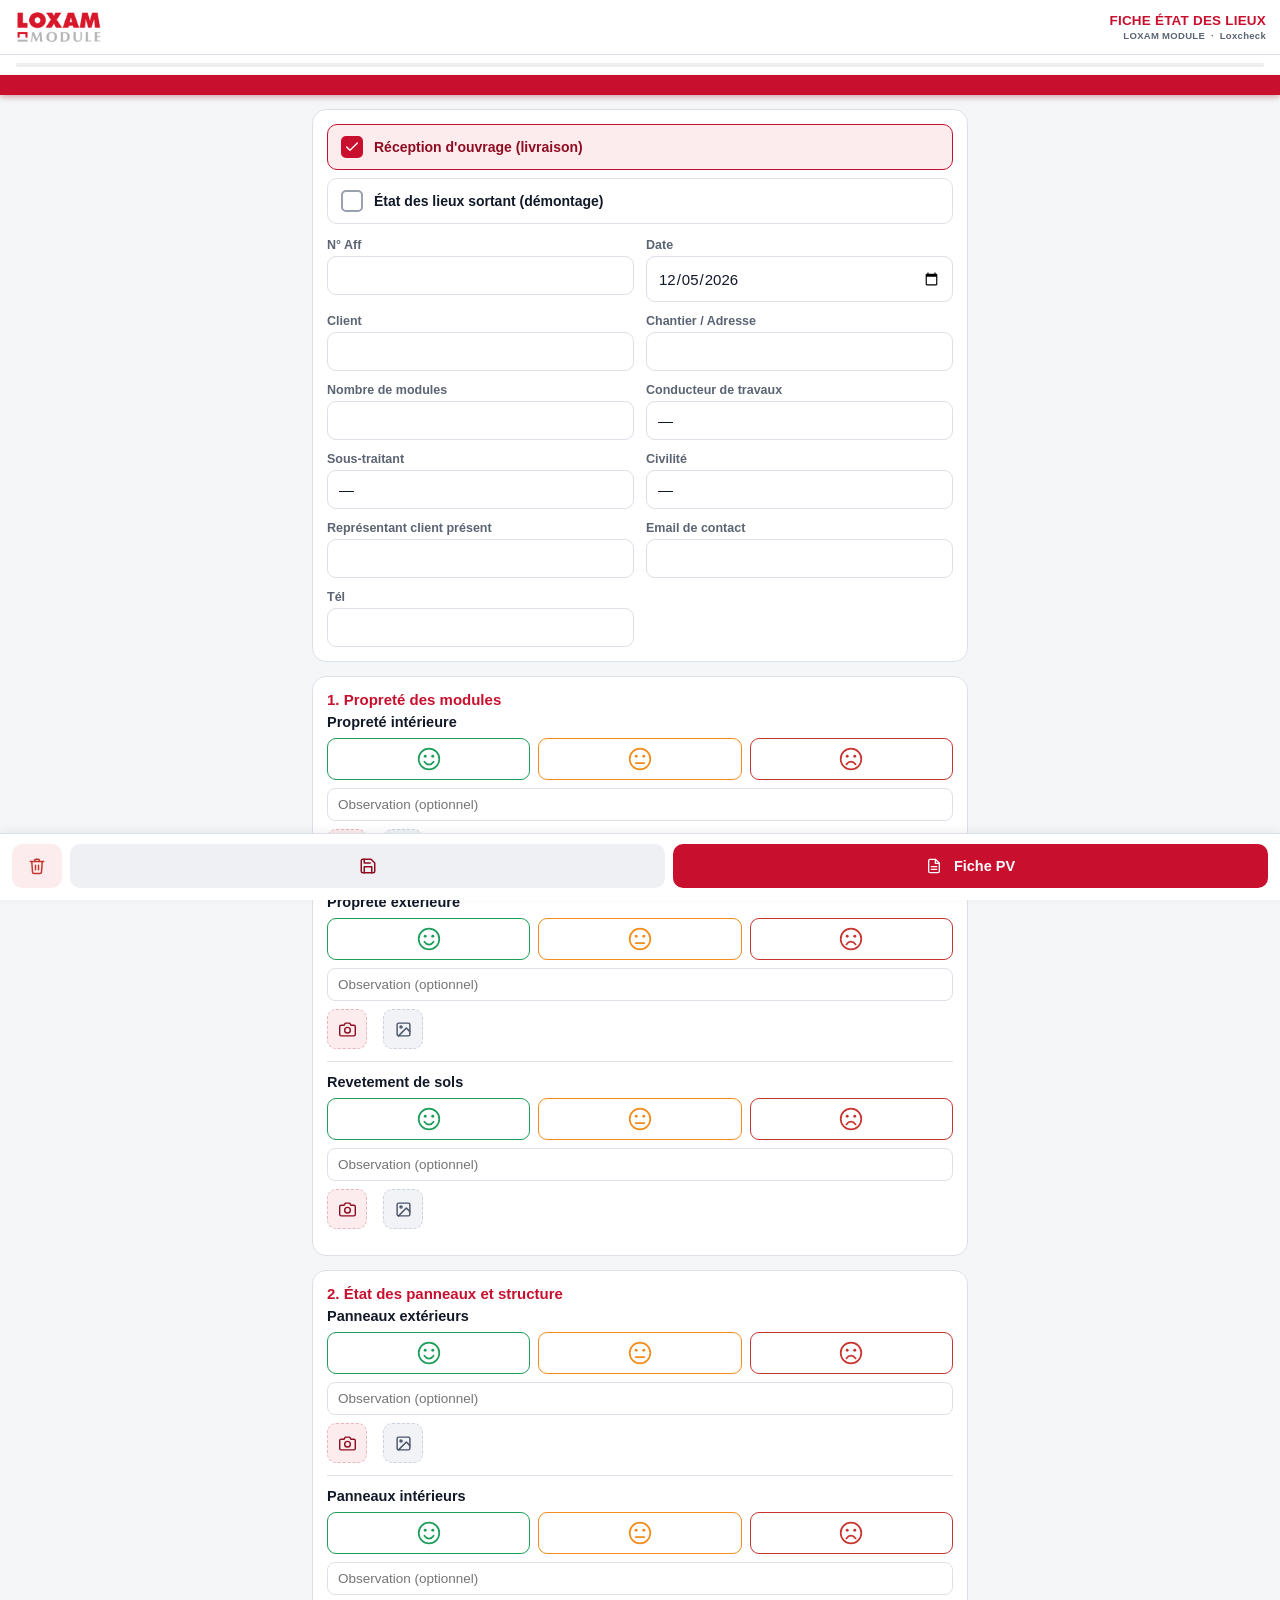
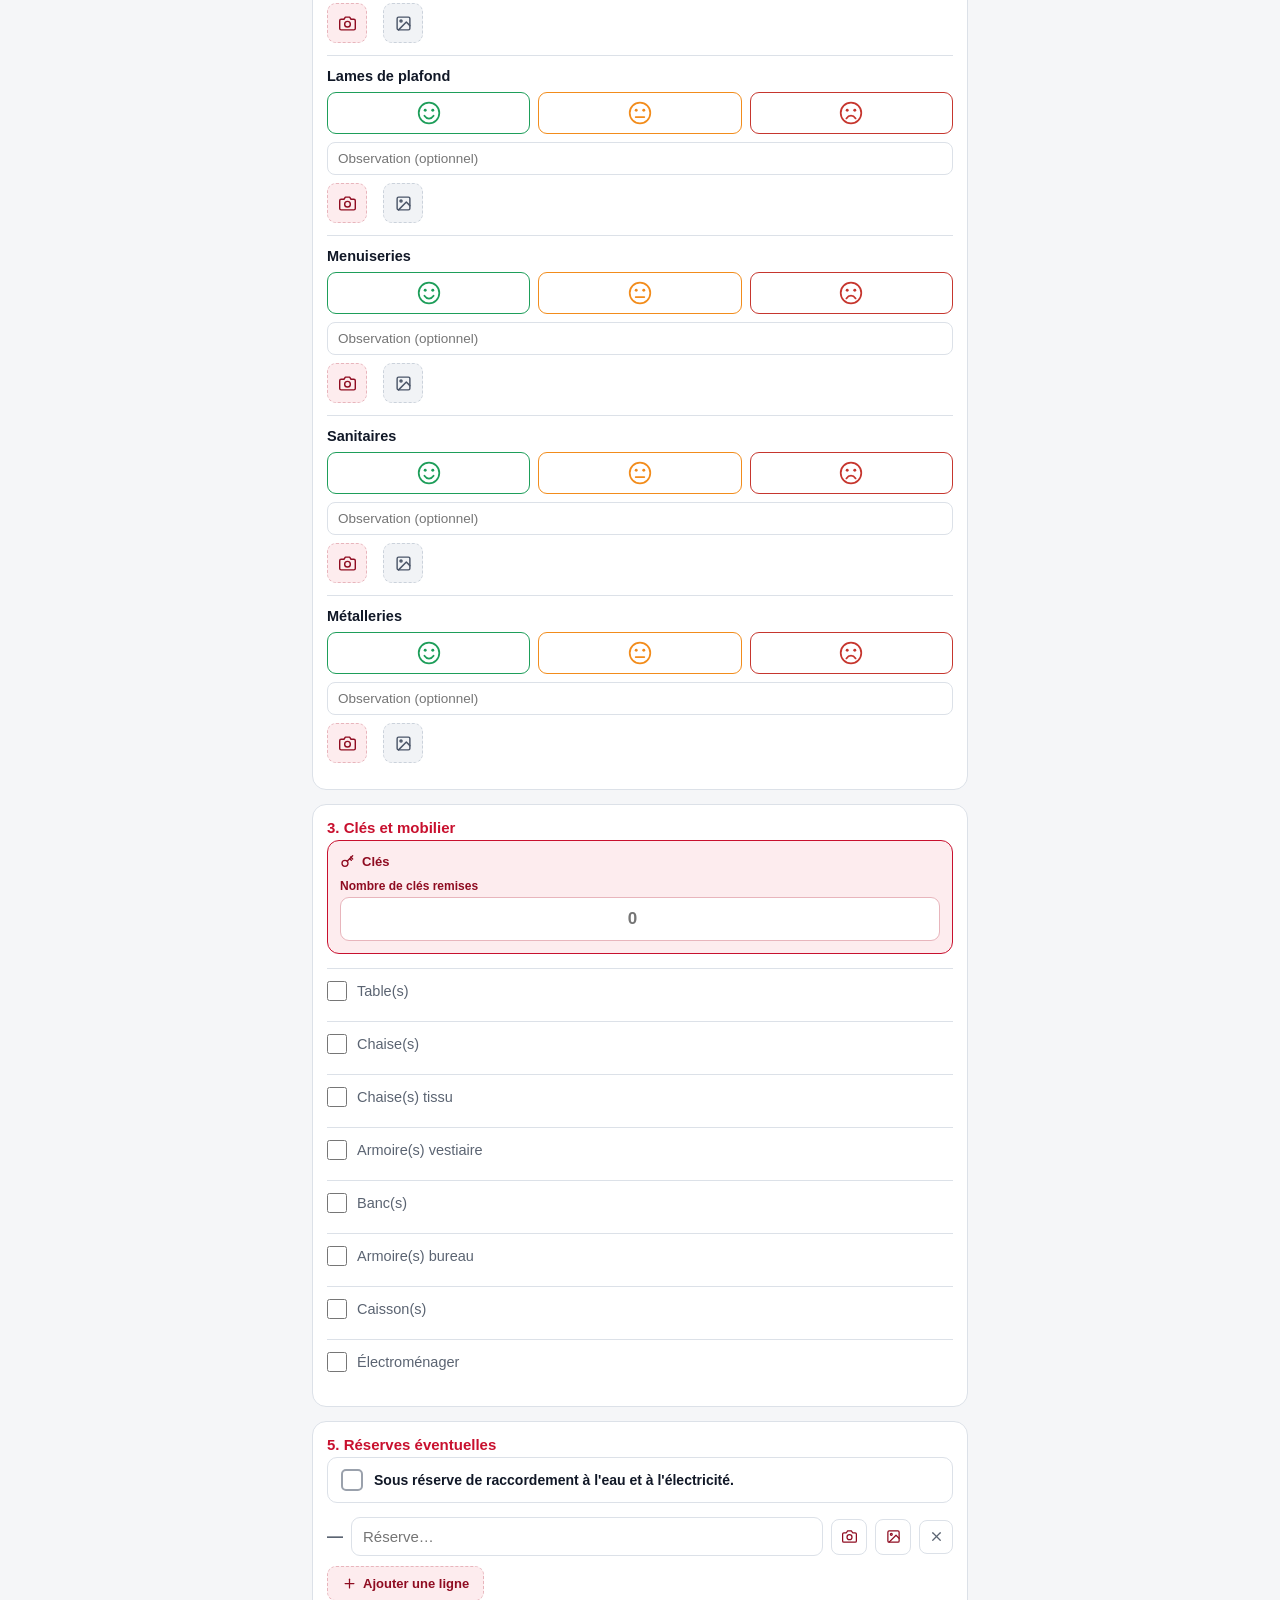
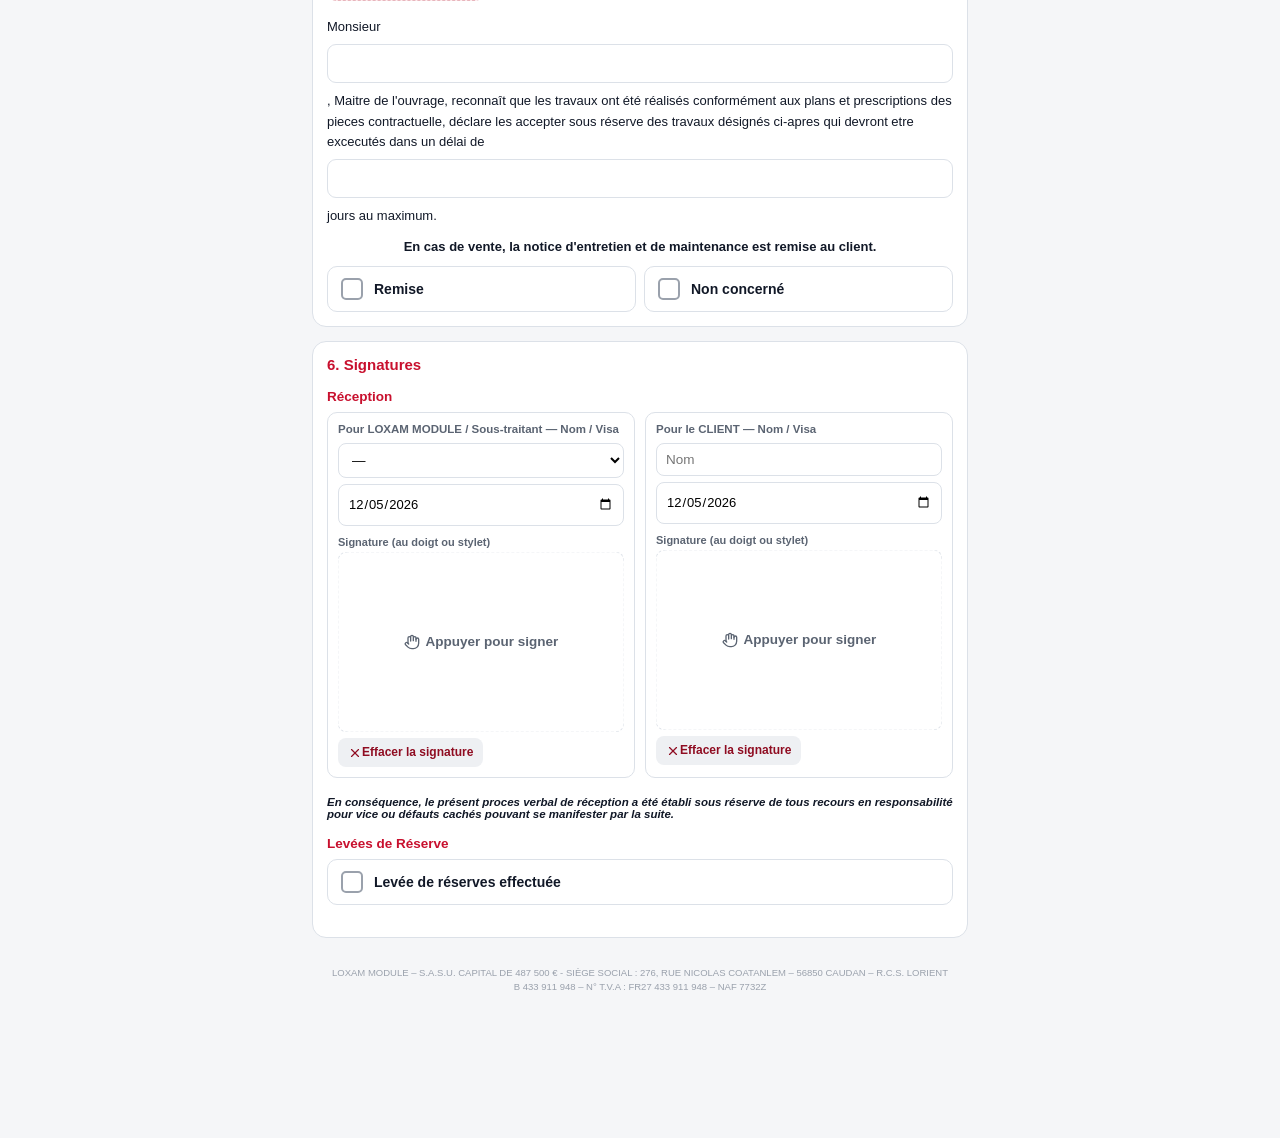
<file: index.html>
<!DOCTYPE html>
<html lang="fr">
<head>
<meta charset="UTF-8">
<meta name="viewport" content="width=device-width, initial-scale=1.0, maximum-scale=1.0, viewport-fit=cover">
<title>Loxcheck — Fiche état des lieux</title>
<link rel="manifest" href="manifest.json">
<meta name="theme-color" content="#C8102E">
<link rel="apple-touch-icon" href="icons/icon-192.png">
<script src="vendor/jspdf.umd.min.js"></script>
<script>
if (!window.storage) {
  window.storage = {
    get: async (key, shared) => {
      const v = localStorage.getItem((shared ? 'shared:' : '') + key);
      if (v === null) throw new Error('not found');
      return { key, value: v, shared: !!shared };
    },
    set: async (key, value, shared) => {
      localStorage.setItem((shared ? 'shared:' : '') + key, value);
      return { key, value, shared: !!shared };
    },
    delete: async (key, shared) => {
      localStorage.removeItem((shared ? 'shared:' : '') + key);
      return { key, deleted: true, shared: !!shared };
    },
    list: async (prefix, shared) => {
      const p = (shared ? 'shared:' : '') + (prefix || '');
      const keys = Object.keys(localStorage).filter(k => k.startsWith(p)).map(k => k.replace(/^shared:/, ''));
      return { keys, prefix, shared: !!shared };
    }
  };
}
</script>
<style>

:root{
  --red:#C8102E;
  --red-dark:#8F0C21;
  --red-tint:#FDECEE;
  --paper:#F5F6F8;
  --card:#FFFFFF;
  --line:#DCE1E8;
  --ink:#111827;
  --sub:#5B6472;
  --neuf:#1E9E5A;
  --occasion:#2C6FB0;
  --avec-reserve:#C6362E;
  --neutre:#F28C1B;
  --sans-reserve:#8891A0;
  --gold:#E8A812;
}
*{box-sizing:border-box;}
html{ height:100%; }
body{
  margin:0; min-height:100%; font-family:-apple-system,BlinkMacSystemFont,"Segoe UI",Roboto,Helvetica,Arial,sans-serif;
  background:var(--paper); color:var(--ink); -webkit-tap-highlight-color:transparent;
  overscroll-behavior-y:none;
}
/* Uniform font across every text element and form control */
input, textarea, select, button, label, p, h1, h2, h3, div, span {
  font-family:-apple-system,BlinkMacSystemFont,"Segoe UI",Roboto,Helvetica,Arial,sans-serif;
}
header{
  position:sticky; top:0; z-index:50; background:var(--card);
  box-shadow:0 2px 8px rgba(0,0,0,.12);
}
.topbar{
  display:flex; align-items:center; justify-content:space-between; gap:10px;
  padding:10px 14px; border-bottom:1px solid var(--line);
}
.topbar img{height:34px; display:block;}
.topbar .agence{font-size:9.5px; color:var(--sub); font-weight:700; letter-spacing:.3px; margin-top:2px;}
.topbar .title{font-size:13.5px; font-weight:800; color:var(--red); text-align:right; letter-spacing:.2px;}
.accent-strip{
  background:var(--red); height:20px; margin-top:8px;
  box-shadow:0 2px 5px rgba(200,16,46,.25);
}
.progress-wrap{padding:8px 16px 0; background:var(--card);}
.progress-track{height:4px; background:#EEE; border-radius:2px; overflow:hidden;}
.progress-fill{height:100%; background:var(--gold); width:0%; transition:width .25s;}

main{padding:14px 12px calc(140px + env(safe-area-inset-bottom, 0px)); max-width:680px; margin:0 auto;}
section.card{
  background:var(--card); border:1px solid var(--line); border-radius:14px;
  padding:14px; margin-bottom:14px;
}
section.card h2{font-size:15px; margin:0 0 4px; color:var(--red);}
section.card p.hint{font-size:12px; color:var(--sub); margin:0 0 12px;}

.field{margin-bottom:12px;}
.field label{display:block; font-size:12.5px; font-weight:600; color:var(--sub); margin-bottom:4px;}
.field input[type=text], .field input[type=email], .field input[type=tel], .field input[type=date], .field input[type=number], .field textarea, .field select{
  width:100%; min-width:0; max-width:100%; border:1px solid var(--line); border-radius:9px; padding:10px 11px;
  font-size:15px; font-family:inherit; background:#fff; color:var(--ink);
  -webkit-appearance:none; appearance:none;
}
.field input[type=date]{ display:block; min-height:46px; }
input::-webkit-date-and-time-value{ text-align:left; }
input, select, textarea{ max-width:100%; min-width:0; box-sizing:border-box; }
.field textarea{resize:vertical; min-height:54px;}
.grid2{display:grid; grid-template-columns:1fr 1fr; gap:10px;}
.info-grid{display:grid; grid-template-columns:1fr 1fr; gap:12px 12px; align-items:start;}
.info-grid .field{margin-bottom:0; min-width:0;}

.radio-row{display:flex; gap:8px;}
.radio-row label{
  flex:1 1 0; min-width:0; display:flex; align-items:center; justify-content:center;
  text-align:center; border:1.5px solid var(--line); border-radius:9px; min-height:42px;
  padding:6px 4px; font-size:12px; font-weight:600; color:var(--sub); background:#fff;
}
.radio-row label svg{width:26px; height:26px; display:block;}
.radio-row input{display:none;}
.radio-row label.st-ok{border-color:var(--neuf); color:var(--neuf);}
.radio-row input:checked + label.st-ok{background:var(--neuf); color:#fff;}
.radio-row label.st-neutre{border-color:var(--neutre); color:var(--neutre);}
.radio-row input:checked + label.st-neutre{background:var(--neutre); color:#fff;}
.radio-row label.st-nok{border-color:var(--avec-reserve); color:var(--avec-reserve);}
.radio-row input:checked + label.st-nok{background:var(--avec-reserve); color:#fff;}
.radio-row label.st-neuf{border-color:var(--neuf); color:var(--neuf);}
.radio-row input:checked + label.st-neuf{background:var(--neuf); color:#fff;}
.radio-row label.st-occasion{border-color:var(--occasion); color:var(--occasion);}
.radio-row input:checked + label.st-occasion{background:var(--occasion); color:#fff;}
.radio-row label.st-avec_reserve{border-color:var(--avec-reserve); color:var(--avec-reserve);}
.radio-row input:checked + label.st-avec_reserve{background:var(--avec-reserve); color:#fff;}
.radio-row label.st-sans_reserve{border-color:var(--sans-reserve); color:var(--sans-reserve);}
.radio-row input:checked + label.st-sans_reserve{background:var(--sans-reserve); color:#fff;}
.radio-row label.st-livre{border-color:var(--neuf); color:var(--neuf);}
.radio-row input:checked + label.st-livre{background:var(--neuf); color:#fff;}
.radio-row label.st-non_livre{border-color:var(--avec-reserve); color:var(--avec-reserve);}
.radio-row input:checked + label.st-non_livre{background:var(--avec-reserve); color:#fff;}
.radio-row label.pv-generic{border-color:var(--line); color:var(--sub);}
.radio-row input:checked + label.pv-generic{background:var(--red); color:#fff; border-color:var(--red);}

/* Document-style checkbox options (type de fiche, notice, casse) */
.check-list{display:flex; flex-direction:column; gap:8px;}
.check-opt{
  display:flex; align-items:center; gap:11px; border:1.5px solid var(--line);
  border-radius:10px; padding:11px 13px; background:#fff; cursor:pointer;
}
.check-opt .box{
  flex:0 0 auto; width:22px; height:22px; border:2px solid #9AA1AC; border-radius:5px;
  display:flex; align-items:center; justify-content:center; font-size:15px; color:#fff; background:#fff;
}
.check-opt .lbl{font-size:14px; font-weight:600; color:var(--ink);}
.check-opt.checked{border-color:var(--red); background:var(--red-tint);}
.check-opt.checked .box{background:var(--red); border-color:var(--red);}
.check-opt.checked .lbl{color:var(--red-dark);}

/* Highlighted keys block */
.keys-box{
  border:1.5px solid var(--red); background:var(--red-tint); border-radius:12px;
  padding:12px; margin-bottom:14px;
}
.keys-box .keys-title{font-size:13px; font-weight:800; color:var(--red-dark); margin-bottom:10px;}
.keys-box .keys-grid{display:grid; grid-template-columns:1fr 1fr; gap:10px;}
.keys-box .keys-grid-solo{grid-template-columns:1fr;}
.keys-box label{display:block; font-size:12px; font-weight:700; color:var(--red-dark); margin-bottom:4px;}
.keys-box input{width:100%; border:1.5px solid #E8B5BC; border-radius:9px; padding:11px; font-size:17px; font-weight:700; text-align:center; background:#fff;}

.item{border-top:1px solid var(--line); padding:12px 0;}
.item:first-of-type{border-top:none; padding-top:2px;}
.item-title{font-size:14.5px; font-weight:600; margin-bottom:8px;}
.mob-head{display:flex; align-items:center; gap:10px; margin-bottom:8px; cursor:pointer;}
.mob-head input{width:20px; height:20px; accent-color:var(--red); flex:0 0 auto; margin:0; cursor:pointer;}
.mob-head span{font-size:14.5px; font-weight:600;}
.mob-head.off span{color:var(--sub); font-weight:500;}
.item-qty{margin-bottom:8px;}
.item-qty input{width:100px; border:1px solid var(--line); border-radius:8px; padding:7px 9px; font-size:14px;}
.item-obs{margin-top:8px;}
.item-obs input{
  width:100%; border:1px solid var(--line); border-radius:8px; padding:8px 10px;
  font-size:13.5px; font-family:inherit;
}
.photo-row{display:flex; gap:8px; align-items:center; margin-top:8px; flex-wrap:wrap;}
.ico{display:inline-block; vertical-align:middle; flex:0 0 auto;}
.reserve-lines{display:flex; flex-direction:column; gap:8px; margin-top:4px;}
.reserve-bloc{display:flex; flex-direction:column; gap:6px;}
.reserve-ico{flex:0 0 auto; width:36px; height:36px; border:1px solid var(--line); background:#fff; color:var(--red-dark);
  border-radius:8px; display:inline-flex; align-items:center; justify-content:center; cursor:pointer;}
.reserve-ico:active{background:var(--red-tint);}
.reserve-thumbs{display:flex; flex-wrap:wrap; gap:8px; padding-left:22px;}
.reserve-thumbs .photo-thumb{margin:0;}
.reserve-line{display:flex; align-items:center; gap:8px;}
.reserve-dash{color:var(--sub); font-weight:700; flex:0 0 auto;}
.reserve-line input{flex:1; min-width:0; border:1px solid var(--line); border-radius:9px; padding:10px 11px; font-size:15px; font-family:inherit; background:#fff; color:var(--ink);}
.reserve-del{flex:0 0 auto; width:34px; height:34px; border:1px solid var(--line); background:#fff; color:var(--sub); border-radius:8px; display:inline-flex; align-items:center; justify-content:center; cursor:pointer;}
.reserve-del:active{background:#f5f2ee;}
.add-line-btn{margin-top:10px; display:inline-flex; align-items:center; gap:6px; font-size:13px; font-weight:700; color:var(--red-dark); background:var(--red-tint); border:1px dashed #E8B5BC; border-radius:9px; padding:9px 14px; cursor:pointer;}
.btn .ico, .photo-btn .ico, .keys-title .ico, .sig-lock .ico{margin-right:6px;}
.btn, .photo-btn, .keys-title, .sig-lock{display:inline-flex; align-items:center; justify-content:center;}
.btn-icon .ico{margin-right:0;}
.radio-row label .ico{margin:0;}
@keyframes ico-spin{to{transform:rotate(360deg);}}
.btn .ico[class]:only-child, .btn svg.ico:first-child:not(:only-child){}
.ico-spin, .btn .ico.spinning{animation:ico-spin 0.8s linear infinite;}
.photo-btn{
  display:inline-flex; align-items:center; justify-content:center;
  width:40px; height:40px; padding:0; margin-right:8px;
  color:var(--red-dark); background:var(--red-tint); border:1px dashed #E8B5BC; border-radius:9px;
  cursor:pointer;
}
.photo-btn .ico{margin-right:0;}
.photo-btn-gallery{
  color:#4A5568; background:#F1F3F6; border-color:#CBD2DB;
}
.photo-thumb{position:relative; width:52px; height:52px; border-radius:8px; overflow:hidden; border:1px solid var(--line);}
.photo-thumb img{width:100%; height:100%; object-fit:cover; display:block;}
.photo-thumb .rm{
  position:absolute; top:0; right:0; background:rgba(0,0,0,.55); color:#fff; border:none;
  width:18px; height:18px; font-size:12px; line-height:18px; padding:0;
}

.free-lines textarea{width:100%; min-height:80px; border:1px solid var(--line); border-radius:9px; padding:10px; font-family:inherit; font-size:14px;}

.legal-block{margin:12px 0; font-size:13px; line-height:1.6; color:var(--ink);}
.legal-block p{margin:8px 0 6px;}
.legal-block input{
  width:100%; border:1px solid var(--line); border-radius:9px; padding:10px 11px;
  font-size:15px; background:#fff; color:var(--ink);
}
.check-row{display:flex; gap:8px;}
.check-row .check-opt{flex:1;}

.sig-block{margin-bottom:18px;}
.sig-block h3{font-size:13.5px; color:var(--red); margin:0 0 8px;}
.sig-grid{display:grid; grid-template-columns:1fr 1fr; gap:10px;}
.sig-cell{border:1px solid var(--line); border-radius:10px; padding:10px;}
.sig-cell .sig-label{font-size:11.5px; font-weight:700; color:var(--sub); margin-bottom:8px;}
.sig-cell input[type=text], .sig-cell select{width:100%; border:1px solid var(--line); border-radius:8px; padding:8px 9px; font-size:13.5px; margin-bottom:6px; background:#fff;}
.sig-cell input[type=date]{width:100%; min-width:0; border:1px solid var(--line); border-radius:8px; padding:8px 9px; font-size:13px; -webkit-appearance:none; appearance:none; display:block; min-height:42px;}
.sig-cwrap{position:relative;}
.sig-lock{position:absolute; top:0; left:0; right:0; bottom:0; display:flex; align-items:center; justify-content:center;
  background:rgba(255,255,255,.72); color:var(--sub); font-size:13.5px; font-weight:700;
  border-radius:10px; cursor:pointer; text-align:center; padding:6px; z-index:2;}
.sig-auto{border:1px dashed var(--line); border-radius:10px; padding:10px; text-align:center; background:#fff;}
.sig-auto img{max-height:60px; max-width:75%; display:block; margin:0 auto;}
.sig-auto-note{font-size:11px; color:var(--sub); margin-top:4px;}
.sig-pad{margin-top:10px;}
.sig-pad-label{font-size:11px; font-weight:600; color:var(--sub); margin-bottom:4px;}
.sig-canvas{width:100%; height:180px; border:1.5px dashed var(--line); border-radius:8px; background:#fff; touch-action:none; display:block;}
.sig-clear{margin-top:6px; background:#EEF0F3; color:var(--red-dark); border:none; border-radius:8px; padding:7px 10px; font-size:12px; font-weight:600;}
@media (max-width:560px){ .sig-grid{grid-template-columns:1fr;} }

footer.legal-footer{
  text-align:center; font-size:9.5px; color:#9AA1AC; padding:14px 20px 4px; line-height:1.5;
}

.devis-row{display:flex; gap:6px; align-items:center; margin-bottom:8px;}
.devis-row .d-desc{flex:1 1 0; min-width:0; font-size:13px; line-height:1.3; padding:2px 2px; overflow-wrap:anywhere;}
.devis-row .d-qty{flex:0 0 56px; border:1px solid var(--line); border-radius:9px; padding:9px 4px; font-size:14px; text-align:center;}
.devis-row .d-mt{flex:0 0 74px; text-align:right; font-weight:700; font-size:13.5px;}
.devis-legende{font-size:11.5px; color:var(--sub); margin:10px 0 4px; line-height:1.5;}
.devis-row .d-km{flex:0 0 74px; border:1px solid var(--line); border-radius:9px; padding:9px 4px; font-size:14px; text-align:center;}
.devis-row .d-del-spacer{flex:0 0 34px;}
.devis-dep .d-desc{font-weight:700;}
.devis-row .d-del{flex:0 0 34px; height:38px; border:1px solid var(--line); background:#fff; color:var(--avec-reserve); border-radius:9px; font-size:15px;}
.devis-cols{display:flex; gap:6px; font-size:11px; color:var(--sub); font-weight:700; margin-bottom:4px;}
.devis-cols .c-desc{flex:1 1 0;} .devis-cols .c-qty{flex:0 0 56px; text-align:center;} .devis-cols .c-mt{flex:0 0 74px; text-align:right;} .devis-cols .c-del{flex:0 0 34px;}
.devis-add{display:flex; flex-wrap:wrap; gap:8px; margin:10px 0;}
/* Menu de refacturation : pleine largeur sur sa propre ligne (mobile), police lisible, options qui passent à la ligne */
.devis-add select{
  flex:1 1 100%; width:100%; min-width:0; max-width:100%;
  border:1px solid var(--line); border-radius:9px; padding:11px 10px;
  font-size:15px; line-height:1.35; background:#fff; color:var(--ink);
  text-overflow:ellipsis;
}
.devis-add select option, .devis-add select optgroup{white-space:normal; font-size:15px;}
.devis-add .mini-btn{flex:1 1 100%; padding:11px 12px; font-size:14px;}
@media (min-width:640px){
  .devis-add select{flex:1 1 0; width:auto; min-width:360px;}
  .devis-add .mini-btn{flex:0 0 auto;}
}
.mini-btn{border:1px solid var(--line); background:#fff; color:var(--ink); border-radius:9px; padding:9px 12px; font-size:13px; font-weight:700;}
.mini-btn.red{color:var(--red); border-color:var(--red);}
.devis-recap{text-align:right; font-size:13px; color:var(--sub); font-weight:600; margin-top:8px; line-height:1.6;}
.devis-total{text-align:right; font-size:16px; font-weight:800; margin-top:10px; padding:10px 4px; border-top:2px solid var(--red);}
.devis-total-ttc{margin-top:0; padding-top:8px; border-top:1px solid var(--line); color:var(--red-dark);}
.btn-icon{flex:0 0 54px;}
.sticky-footer{
  position:fixed; bottom:0; left:0; right:0; background:#fff; border-top:1px solid var(--line);
  padding:10px 12px; padding-bottom:calc(12px + env(safe-area-inset-bottom, 0px));
  padding-left:calc(12px + env(safe-area-inset-left, 0px));
  padding-right:calc(12px + env(safe-area-inset-right, 0px));
  display:flex; gap:8px; z-index:60;
  box-shadow:0 -2px 10px rgba(0,0,0,.06);
  /* Stabilité iOS : évite que la barre "flotte" pendant le rubber-band scroll */
  transform:translateZ(0); -webkit-transform:translateZ(0);
  will-change:auto;
}
/* iPhone bord à bord : garantir un dégagement même si l'inset est mal remonté */
@supports (padding:max(0px)){
  .sticky-footer{
    padding-bottom:max(12px, calc(10px + env(safe-area-inset-bottom, 0px)));
  }
}
.btn{
  flex:1; padding:13px; border:none; border-radius:10px; font-size:14.5px; font-weight:700;
  display:flex; align-items:center; justify-content:center; gap:6px;
}
.btn-primary{background:var(--red); color:#fff;}
.btn-ghost{background:#EEF0F3; color:var(--red-dark);}
.btn-danger-ghost{background:var(--red-tint); color:var(--avec-reserve); flex:0 0 auto; padding:13px 16px;}

#toast{
  position:fixed; bottom:calc(92px + env(safe-area-inset-bottom, 0px)); left:50%; transform:translateX(-50%) translateY(20px);
  background:var(--red-dark); color:#fff; padding:9px 16px; border-radius:999px; font-size:13px;
  opacity:0; pointer-events:none; transition:all .25s; z-index:80; max-width:88%; text-align:center;
}
#toast.show{opacity:1; transform:translateX(-50%) translateY(0);}

/* Confirmation modal (reset) */
.modal-overlay{
  position:fixed; inset:0; background:rgba(17,24,39,.55); z-index:100;
  display:none; align-items:center; justify-content:center; padding:24px;
}
.modal-overlay.show{display:flex;}
.modal-card{
  background:#fff; border-radius:16px; padding:20px; max-width:340px; width:100%;
  box-shadow:0 12px 40px rgba(0,0,0,.25);
}
.modal-card h3{margin:0 0 8px; font-size:16px; color:var(--ink);}
.modal-card p{margin:0 0 18px; font-size:13.5px; color:var(--sub); line-height:1.5;}
.modal-actions{display:flex; gap:10px;}
.modal-actions button{
  flex:1; padding:12px; border:none; border-radius:10px; font-size:14px; font-weight:700;
}
.modal-actions .cancel{background:#EEF0F3; color:var(--ink);}
.modal-actions .danger{background:var(--red); color:#fff;}

</style>
</head>
<body>

<header>
  <div class="topbar">
    <img src="[data-uri]" alt="Loxam Module">
    <div style="text-align:right;">
      <div class="title">FICHE ÉTAT DES LIEUX</div>
      <div class="agence">LOXAM MODULE &nbsp;·&nbsp; Loxcheck</div>
    </div>
  </div>
  <div class="progress-wrap">
    <div class="progress-track"><div class="progress-fill" id="progressFill"></div></div>
  </div>
  <div class="accent-strip"></div>
</header>

<main id="sections"></main>

<div class="sticky-footer">
  <button class="btn btn-danger-ghost btn-icon" id="resetBtn" title="Nouvelle fiche"></button>
  <button class="btn btn-ghost btn-icon" id="saveBtn" title="Enregistrer"></button>
  <button class="btn btn-primary" id="pdfBtn"></button>
  <button class="btn btn-ghost" id="devisBtn"></button>
</div>

<div id="toast"></div>

<script>
// ---------- ICÔNES SVG (style Lucide, minimalistes, currentColor) ----------
function icon(name, size){
  const P = {
    trash:   '<polyline points="3 6 5 6 21 6"/><path d="M19 6l-1 14a2 2 0 0 1-2 2H8a2 2 0 0 1-2-2L5 6"/><path d="M10 11v6M14 11v6"/><path d="M9 6V4a1 1 0 0 1 1-1h4a1 1 0 0 1 1 1v2"/>',
    save:    '<path d="M19 21H5a2 2 0 0 1-2-2V5a2 2 0 0 1 2-2h11l5 5v11a2 2 0 0 1-2 2z"/><polyline points="17 21 17 13 7 13 7 21"/><polyline points="7 3 7 8 15 8"/>',
    file:    '<path d="M14 2H6a2 2 0 0 0-2 2v16a2 2 0 0 0 2 2h12a2 2 0 0 0 2-2V8z"/><polyline points="14 2 14 8 20 8"/><line x1="8" y1="13" x2="16" y2="13"/><line x1="8" y1="17" x2="16" y2="17"/>',
    receipt: '<path d="M4 2v20l2-1 2 1 2-1 2 1 2-1 2 1 2-1 2 1V2l-2 1-2-1-2 1-2-1-2 1-2-1-2 1z"/><line x1="8" y1="8" x2="16" y2="8"/><line x1="8" y1="12" x2="16" y2="12"/>',
    camera:  '<path d="M23 19a2 2 0 0 1-2 2H3a2 2 0 0 1-2-2V8a2 2 0 0 1 2-2h4l2-3h6l2 3h4a2 2 0 0 1 2 2z"/><circle cx="12" cy="13" r="4"/>',
    image:   '<rect x="3" y="3" width="18" height="18" rx="2" ry="2"/><circle cx="8.5" cy="8.5" r="1.5"/><polyline points="21 15 16 10 5 21"/>',
    key:     '<circle cx="7.5" cy="15.5" r="4.5"/><path d="M10.7 12.3L19 4"/><path d="M16 6l3 3"/><path d="M14.5 8.5l2.5 2.5"/>',
    check:   '<polyline points="20 6 9 17 4 12"/>',
    x:       '<line x1="18" y1="6" x2="6" y2="18"/><line x1="6" y1="6" x2="18" y2="18"/>',
    hand:    '<path d="M18 11V6a2 2 0 0 0-2-2 2 2 0 0 0-2 2M14 10V4a2 2 0 0 0-2-2 2 2 0 0 0-2 2v2M10 10.5V6a2 2 0 0 0-2-2 2 2 0 0 0-2 2v8"/><path d="M18 8a2 2 0 1 1 4 0v6a8 8 0 0 1-8 8h-2c-2.8 0-4.5-.86-5.99-2.34l-3.6-3.6a2 2 0 0 1 2.83-2.82L7 15"/>',
    loader:  '<line x1="12" y1="2" x2="12" y2="6"/><line x1="12" y1="18" x2="12" y2="22"/><line x1="4.9" y1="4.9" x2="7.8" y2="7.8"/><line x1="16.2" y1="16.2" x2="19.1" y2="19.1"/><line x1="2" y1="12" x2="6" y2="12"/><line x1="18" y1="12" x2="22" y2="12"/><line x1="4.9" y1="19.1" x2="7.8" y2="16.2"/><line x1="16.2" y1="7.8" x2="19.1" y2="4.9"/>',
    plus:    '<line x1="12" y1="5" x2="12" y2="19"/><line x1="5" y1="12" x2="19" y2="12"/>'
  };
  const sz = size || 18;
  return '<svg class="ico" viewBox="0 0 24 24" width="'+sz+'" height="'+sz+'" fill="none" stroke="currentColor" stroke-width="2" stroke-linecap="round" stroke-linejoin="round" aria-hidden="true">'+(P[name]||'')+'</svg>';
}
// ---------- DATA MODEL ----------
const SMILEY_OK = '<svg viewBox="0 0 48 48" fill="none"><circle cx="24" cy="24" r="19" stroke="currentColor" stroke-width="3.2"/><circle cx="17" cy="19" r="2.7" fill="currentColor"/><circle cx="31" cy="19" r="2.7" fill="currentColor"/><path d="M15.5 29c2.4 3.6 5.6 5.2 8.5 5.2s6.1-1.6 8.5-5.2" stroke="currentColor" stroke-width="3.2" stroke-linecap="round"/></svg>';
const SMILEY_NOK = '<svg viewBox="0 0 48 48" fill="none"><circle cx="24" cy="24" r="19" stroke="currentColor" stroke-width="3.2"/><circle cx="17" cy="19" r="2.7" fill="currentColor"/><circle cx="31" cy="19" r="2.7" fill="currentColor"/><path d="M15.5 34c2.4-3.6 5.6-5.2 8.5-5.2s6.1 1.6 8.5 5.2" stroke="currentColor" stroke-width="3.2" stroke-linecap="round"/></svg>';

// Smiley neutre : bouche droite (couleur orange via CSS / PDF)
const SMILEY_NEUTRE = '<svg viewBox="0 0 48 48" fill="none"><circle cx="24" cy="24" r="19" stroke="currentColor" stroke-width="3.2"/><circle cx="17" cy="19" r="2.7" fill="currentColor"/><circle cx="31" cy="19" r="2.7" fill="currentColor"/><path d="M16 31.5h16" stroke="currentColor" stroke-width="3.2" stroke-linecap="round"/></svg>';

// Chapitres 1 & 2 : smiley vert (conforme) / smiley orange (neutre) / smiley rouge (non conforme) + réserves
const CHECK_OPTS = [
  {v:'ok', svg:SMILEY_OK},
  {v:'neutre', svg:SMILEY_NEUTRE},
  {v:'nok', svg:SMILEY_NOK},
  {v:'avec_reserve', l:'Avec réserve'},
  {v:'sans_reserve', l:'Sans réserve'}
];
// Chapitre 3 (mobilier) : libellés texte inchangés
const STATUS_OPTS = [
  {v:'neuf', l:'Neuf'}, {v:'occasion', l:'Occasion'},
  {v:'avec_reserve', l:'Avec réserve'}, {v:'sans_reserve', l:'Sans réserve'}
];
// Mobilier en état des lieux sortant : smileys (content / pas content) comme la propreté
const MOBILIER_SMILEY_OPTS = [
  {v:'ok', svg:SMILEY_OK},
  {v:'neutre', svg:SMILEY_NEUTRE},
  {v:'nok', svg:SMILEY_NOK}
];
const CONDUCTEURS = ['SCOTTO Nicolas','LAOUAR Hilel'];
// État des lieux sortant : pas de notion de réserve (démontage)
function estSortant(){ return state.meta.type === 'sortant'; }
// Lignes de réserve : { t: texte, photos: [] } — compatibles avec l'ancien format (chaîne)
function resTexte(l){ return (typeof l === 'string') ? l : ((l && l.t) || ''); }
function resPhotos(l){ return (l && Array.isArray(l.photos)) ? l.photos : []; }
function resNormalise(arr){
  return (Array.isArray(arr) ? arr : []).map(l => (typeof l === 'string') ? {t:l, photos:[]}
    : {t:(l && l.t) || '', photos:(l && Array.isArray(l.photos)) ? l.photos : []});
}
function sansReserve(opts){ return estSortant() ? opts.filter(o=> o.v!=='avec_reserve' && o.v!=='sans_reserve') : opts; }
const SOUS_TRAITANTS = ['CRPS','TCPP','TERMICLIM','CC BAT','EMS','CMTG','MOKRANE'];

// ==== Refacturation SAV : prix HT fourniture et pose (grille agence — ajustable) ====
function fmtPrixSav(v){ return (Math.round(v*100)%100===0) ? String(Math.round(v)) : v.toFixed(2).replace('.',','); }
const PRIX_SAV = [
  {cat:'Préfabriqué', items:[
    ['Panneau plein de 1,2m',244], ['Panneau plein de 0,9m',194], ['Panneau fenêtre standard',1672],
    ['Porte simple pleine de 0,9m',867], ['Cadre coulissant',158], ['Barreaudage fenêtre',251],
    ['Enrouleur de sangle',89], ['Remplacement volet roulant',440], ['Remplacement canon (clés non rendues)',61],
    ['Remplacement serrure complète',89], ['Ferme porte',213], ['Poignée de porte',76]
  ]},
  {cat:'Électricité', items:[
    ['Prise de courant 16A 2P+T',65], ['Interrupteur',65], ['Disjoncteur 10, 16 ou 20A',55],
    ['Inter différentiel 30mA',110], ['Bloc fluo en saillie 2 fois 36W',204], ['Bloc LED',122],
    ['Tableau électrique complet',400]
  ]},
  {cat:'Peinture / Sol', items:[
    ['Peinture par panneau (intérieur ou extérieur)',45], ['Peinture skid, longerons ou chenaux',53],
    ['Grattage d\'ossature (sur 1 longeron ou 1 panneau)',87], ['Masticage par panneau',54],
    ['Reprise d\'un revêtement sol complet (15 m²)',507], ['Rustine sur revêtement sol (par m²)',53]
  ]},
  {cat:'Plomberie / Sanitaire', items:[
    ['Chauffe-eau 15 litres',368], ['Chauffe-eau 300 litres',954], ['Limiteur de pression',103],
    ['Robinet mélangeur douche',267], ['Robinet mélangeur lavabo / évier',229], ['Ventilation mécanique VMC',374],
    ['Rideau de douche',53], ['Flexible et pomme de douche',65], ['Abattant WC',46],
    ['Kit meuble évier',980]
  ]},
  {cat:'Mobilier', items:[
    ['Armoire de bureau',177.71], ['Armoire vestiaire double',140.95], ['Banc',36],
    ['Bureau',145.54], ['Caisson de bureau',107], ['Chaise coquille',13.54],
    ['Chaise dactylo',65.58], ['Chaise visiteur',25.44], ['Fauteuil',99],
    ['Plateau de table',39.63], ['Réfrigérateur',167.55]
  ]},
  {cat:'Climatisation / Chauffage', items:[
    ['Trappe clim',241], ['Remplacement climatiseur 2600W',742], ['Remplacement pompe à chaleur 2000W',1036],
    ['Remplacement convecteur 2000W',118], ['Convecteur intelligent',142]
  ]},
  {cat:"Main d'\u0153uvre", items:[
    ["Main d'\u0153uvre forfait heure remise en \u00e9tat suite d\u00e9gradation",48]
  ]},
  {cat:'Nettoyage', items:[
    ['Gros nettoyage intérieur ou extérieur',222],
    ['Forfait nettoyage module standard',80],
    ['Forfait nettoyage module sanitaire',120]
  ]}
];

// « Mobiliers d'occasion » : copie de la grille Mobilier avec -50 % sur chaque tarif unitaire.
// Générée depuis la liste d'origine : toute évolution des prix mobilier s'y répercute seule.
(function(){
  const src = PRIX_SAV.findIndex(g => g.cat === 'Mobilier');
  if(src === -1) return;
  const demi = v => Math.round(v * 50) / 100;   // -50 %, arrondi au centime
  PRIX_SAV.splice(src + 1, 0, {
    cat: "Mobiliers d'occasion",
    items: PRIX_SAV[src].items.map(it => [it[0], demi(it[1])])
  });
})();
const SIG_SCOTTO = '[data-uri]'; // signature SCOTTO Nicolas (360x216)
const TVA_RATE = 0.20;   // TVA 20 %
const KM_RATE = 1.60; // € HT / km (déplacement)
const DEVIS_AGENCE = { nom:'LOXAM Module PACA', adresse:"346 All. Henri Moissan, 13130 Berre-l'Étang", tel:'04 42 46 72 80' };
const DEVIS_CONTACTS = { 'SCOTTO Nicolas':'07.85.60.55.14', 'LAOUAR Hilel':'' };

const CHECKLIST_SECTIONS = [
  { id:'proprete', num:'1', title:'1. Propreté des modules', items:[
    'Propreté intérieure','Propreté extérieure','Revetement de sols'
  ]},
  { id:'structure', num:'2', title:'2. État des panneaux et structure', items:[
    'Panneaux extérieurs','Panneaux intérieurs','Lames de plafond','Menuiseries',
    'Sanitaires','Métalleries'
  ]},
];

function mobilierActif(i){ const it = state.mobilier[i]; return !!(it && it.actif); }
function electroActif(i){ const it = state.mobilier[i]; return !!(it && it.actif); }
const MOBILIER_ITEMS = ['Table(s)','Chaise(s)','Chaise(s) tissu','Armoire(s) vestiaire','Banc(s)','Armoire(s) bureau','Caisson(s)'];
const ELECTRO_ITEMS = ['Électroménager'];
const ELECTRO_OPTS = [ {v:'livre', l:'Livré'}, {v:'non_livre', l:'Non livré'} ];

const state = {
  meta:{ type:'reception', numAff:'', date:'', client:'', chantier:'', refCommande:'', nbModules:'', conducteur:'', sousTraitant:'', representant:'', civilite:'', email:'', tel:'' },
  checklist:{},
  cles:{ remises:'', rendues:'' },
  mobilier:{},
  casse:{ constat:'none', lignes:[{t:'',photos:[]}], photos:[] },
  acceptation:{ maitreOuvrage:'', delaiJours:'' },
  reserves:{ lignes:[{t:'',photos:[]}], raccordement:false, photos:[] },
  notice:{ statut:'' }, // 'remise' | 'non_concerne'
  leveeReserve:{ effectuee:false },
  devis:{ numero:'', date:'', descriptif:'Refacturation pour dommages constat\u00e9s lors de la restitution des modules', lignes:[], km:'', email:'', remise:'' }, // lignes: {desc, qty, pu} — refacturation HT
  signatures:{
    receptionLoxam:{ nom:'', date:'', sig:'', entreprise:'' }, receptionClient:{ nom:'', date:'', sig:'', entreprise:'' },
    leveeLoxam:{ nom:'', date:'', sig:'', entreprise:'' }, leveeClient:{ nom:'', date:'', sig:'', entreprise:'' }
  }
};

CHECKLIST_SECTIONS.forEach(s => s.items.forEach(i => {
  state.checklist[s.id+'|'+i] = { statuses:[], obs:'', photos:[] };
}));
MOBILIER_ITEMS.forEach(i => { state.mobilier[i] = { actif:false, qty:'', statuses:[], obs:'', photos:[] }; });
ELECTRO_ITEMS.forEach(i => { state.mobilier[i] = { actif:false, qty:'', statuses:[], obs:'', photos:[] }; });

// Snapshot of the empty fiche, used to fully reset the form.
const INITIAL_STATE = JSON.parse(JSON.stringify(state));

// ---------- STORAGE ----------
async function saveDraft(silent){
  try{
    await window.storage.set('loxchek-draft', JSON.stringify(state), false);
    if(!silent) showToast('Fiche enregistrée sur cet appareil');
  }catch(e){ if(!silent) showToast("Échec de l'enregistrement"); }
}
async function loadDraft(){
  try{
    const res = await window.storage.get('loxchek-draft', false);
    if(res && res.value){
      const loaded = JSON.parse(res.value);
      Object.assign(state.meta, loaded.meta||{});
      Object.assign(state.checklist, loaded.checklist||{});
      Object.assign(state.cles, loaded.cles||{});
      Object.assign(state.mobilier, loaded.mobilier||{});
      Object.assign(state.casse, loaded.casse||{});
      state.casse.lignes = resNormalise(state.casse.lignes);
      if(!state.casse.lignes.length) state.casse.lignes = [{t:'',photos:[]}];
      Object.assign(state.acceptation, loaded.acceptation||{});
      Object.assign(state.reserves, loaded.reserves||{});
      Object.assign(state.notice, loaded.notice||{});
      if(!state.leveeReserve) state.leveeReserve = { effectuee:false };
      Object.assign(state.leveeReserve, loaded.leveeReserve||{});
      Object.assign(state.signatures, loaded.signatures||{});
      if(loaded.devis){ Object.assign(state.devis, loaded.devis); }
      if(!Array.isArray(state.devis.lignes)) state.devis.lignes = [];
      if(state.devis.km===undefined || state.devis.km===null) state.devis.km='';
      if(state.meta.civilite===undefined) state.meta.civilite='';
      if(!Array.isArray(state.reserves.lignes) || !state.reserves.lignes.length) state.reserves.lignes = [{t:'',photos:[]}];
      if(state.reserves.raccordement===undefined) state.reserves.raccordement=false;
      if(!Array.isArray(state.reserves.photos)) state.reserves.photos=[];
      state.reserves.lignes = resNormalise(state.reserves.lignes);
      if(!state.reserves.lignes.length) state.reserves.lignes = [{t:'',photos:[]}];
      ELECTRO_ITEMS.forEach(i=>{
        const it = state.mobilier[i];
        if(!it){ state.mobilier[i] = { actif:false, qty:'', statuses:[], obs:'', photos:[] }; return; }
        if(typeof it.actif !== 'boolean'){
          it.actif = !!((it.statuses && it.statuses.length) || String(it.obs||'').trim() || (it.photos && it.photos.length));
        }
      });
      // Chapitre 2 allégé : on écarte les lignes qui n'existent plus
      {
        const clesValides = {};
        CHECKLIST_SECTIONS.forEach(sec=> sec.items.forEach(it=> clesValides[sec.id+'|'+it]=1));
        Object.keys(state.checklist).forEach(k=>{ if(!clesValides[k]) delete state.checklist[k]; });
      }
      // Mobilier : les anciennes fiches n'ont pas de drapeau « actif »
      MOBILIER_ITEMS.forEach(i=>{
        const it = state.mobilier[i];
        if(!it){ state.mobilier[i] = { actif:false, qty:'', statuses:[], obs:'', photos:[] }; return; }
        if(typeof it.actif !== 'boolean'){
          it.actif = !!((it.statuses && it.statuses.length) || String(it.qty||'').trim() || String(it.obs||'').trim() || (it.photos && it.photos.length));
        }
      });
      if(state.meta.type==='levee') state.meta.type='';   // type retiré
      if(state.meta.email===undefined) state.meta.email='';
      if(state.devis.email===undefined) state.devis.email = state.meta.email || '';
      if(state.devis.remise===undefined) state.devis.remise='';
      if(!state.devis.descriptif) state.devis.descriptif = 'Refacturation pour dommages constat\u00e9s lors de la restitution des modules';
      // Migrate old drafts: single `status` string -> `statuses` array
      const migrate = (store)=>{ Object.values(store).forEach(it=>{
        if(!Array.isArray(it.statuses)) it.statuses = it.status ? [it.status] : [];
        delete it.status;
      }); };
      migrate(state.checklist); migrate(state.mobilier);
      // Chapitres 1-2 : anciens statuts Neuf/Occasion -> smileys
      Object.values(state.checklist).forEach(it=>{
        it.statuses = it.statuses.map(s => s==='neuf' ? 'ok' : (s==='occasion' ? 'nok' : s));
      });
      // Normalise les blocs signature (nouveaux champs sig/entreprise)
      ['receptionLoxam','receptionClient','leveeLoxam','leveeClient'].forEach(k=>{
        state.signatures[k] = Object.assign({nom:'', date:'', sig:'', entreprise:''}, state.signatures[k]||{});
      });
      if(state.meta.representant){
        if(!state.acceptation.maitreOuvrage) state.acceptation.maitreOuvrage = state.meta.representant;
        if(!state.signatures.receptionClient.nom) state.signatures.receptionClient.nom = state.meta.representant;
        if(!state.signatures.leveeClient.nom) state.signatures.leveeClient.nom = state.meta.representant;
      }
    }
  }catch(e){ /* no draft yet */ }
}

function showToast(msg){
  const t = document.getElementById('toast');
  t.textContent = msg; t.classList.add('show');
  clearTimeout(showToast._h);
  showToast._h = setTimeout(()=>t.classList.remove('show'), 1800);
}

// ---------- RENDER HELPERS ----------
function el(tag, attrs={}, ...children){
  const e = document.createElement(tag);
  // Allow el(tag, "text"), el(tag, node) or el(tag, [..]) — a non-plain-object
  // second argument is treated as the first child rather than an attributes map.
  if (attrs === null || typeof attrs !== 'object' || attrs.nodeType || Array.isArray(attrs)) {
    if (attrs !== null && attrs !== undefined) children.unshift(attrs);
    attrs = {};
  }
  Object.entries(attrs).forEach(([k,v])=>{
    if(k==='class') e.className=v;
    else if(k.startsWith('on')) e.addEventListener(k.slice(2), v);
    else if(v!==undefined && v!==null) e.setAttribute(k,v);
  });
  children.flat().forEach(c=>{ if(c!=null) e.append(c.nodeType?c:document.createTextNode(c)); });
  return e;
}

// Paires exclusives : cocher l'un décoche l'autre (max 2 cases par ligne : état + réserve)
const STATUS_GROUPES = [ ['ok','neutre','nok'], ['neuf','occasion'], ['avec_reserve','sans_reserve'], ['livre','non_livre'] ];
const STATUS_PAIRES = { ok:'nok', nok:'ok', neuf:'occasion', occasion:'neuf',
                        avec_reserve:'sans_reserve', sans_reserve:'avec_reserve',
                        livre:'non_livre', non_livre:'livre' };   // conservé pour compatibilité

function statusCheckRow(keyId, statuses, onToggle, opts){
  const row = el('div',{class:'radio-row'});
  (opts||STATUS_OPTS).forEach(opt=>{
    const id = keyId+'-'+opt.v;
    const checked = statuses.includes(opt.v);
    const input = el('input',{type:'checkbox', id, ...(checked?{checked:'checked'}:{}) });
    input.addEventListener('change', ()=>{
      if(input.checked){
        const groupe = STATUS_GROUPES.find(g=> g.includes(opt.v)) || [];
        groupe.filter(v=> v !== opt.v).forEach(autre=>{
          const sib = row.querySelector('input[id="'+keyId+'-'+autre+'"]');
          if(sib && sib.checked){ sib.checked = false; onToggle(autre, false); }
        });
      }
      onToggle(opt.v, input.checked);
    });
    const label = el('label',{class:'st-'+opt.v, for:id});
    if(opt.svg) label.innerHTML = opt.svg; else label.textContent = opt.l;
    row.append(input,label);
  });
  return row;
}

// Compression + réorientation d'une image (réutilisable partout)
// Décode un fichier image : <img> (orientation EXIF auto) puis createImageBitmap
function decoderFichierImage(file){
  return new Promise((resolve)=>{
    let url = null;
    try{ url = URL.createObjectURL(file); }catch(e){ return resolve(null); }
    const img = new Image();
    img.onload = ()=> resolve({ src:img, w:img.naturalWidth||img.width, h:img.naturalHeight||img.height, done:()=>{ try{URL.revokeObjectURL(url);}catch(e){} } });
    img.onerror = async ()=>{
      try{ URL.revokeObjectURL(url); }catch(e){}
      if(window.createImageBitmap){
        try{ const bmp = await createImageBitmap(file); return resolve({ src:bmp, w:bmp.width, h:bmp.height, done:()=>{ try{bmp.close();}catch(e){} } }); }catch(e2){}
      }
      resolve(null);
    };
    img.src = url;
  });
}
function estFichierHeic(file){
  const n = (file.name||'').toLowerCase(), t = (file.type||'').toLowerCase();
  return /hei[cf]/.test(t) || /\.(heic|heif)$/.test(n) || t === '';
}
// Convertisseur HEIC/HEIF : chargé à la demande (Chrome / Firefox ne lisent pas le HEIC des iPhone / Mac)
function chargerHeic2any(){
  return new Promise((res, rej)=>{
    if(window.heic2any) return res(window.heic2any);
    const sc = document.createElement('script');
    sc.src = 'vendor/heic2any.min.js';
    sc.onload = ()=> window.heic2any ? res(window.heic2any) : rej(new Error('heic2any'));
    sc.onerror = ()=> rej(new Error('heic2any'));
    document.head.appendChild(sc);
  });
}
// Compression + réorientation. Appelle cb(dataURL JPEG) ou cb(null) si l'image est illisible
// (on n'enregistre JAMAIS un fichier brut non affichable : il donnait des cadres vides dans le PDF).
async function compresserImage(file, cb){
  try{
    let dec = await decoderFichierImage(file);
    if(!dec && estFichierHeic(file)){
      const h2a = await chargerHeic2any();
      let out = await h2a({ blob:file, toType:'image/jpeg', quality:0.9 });
      if(Array.isArray(out)) out = out[0];
      dec = await decoderFichierImage(out);
    }
    if(!dec || !dec.w || !dec.h){ cb(null); return; }
    const MAXD = 1400;
    const sc = Math.min(1, MAXD / Math.max(dec.w, dec.h));
    const cv = document.createElement('canvas');
    cv.width = Math.max(1, Math.round(dec.w*sc));
    cv.height = Math.max(1, Math.round(dec.h*sc));
    const cx = cv.getContext('2d');
    cx.fillStyle = '#fff'; cx.fillRect(0, 0, cv.width, cv.height);   // fond blanc (PNG transparents)
    cx.drawImage(dec.src, 0, 0, cv.width, cv.height);
    dec.done && dec.done();
    cb(cv.toDataURL('image/jpeg', 0.85));
  }catch(err){ cb(null); }
}
function avertirImageIllisible(nb){
  showToast(nb > 1 ? (nb + ' images illisibles ignorées (format non pris en charge)') : 'Image illisible ignorée (format non pris en charge)');
}

function photoRow(getPhotos, onAdd, onRemove){
  const wrap = el('div',{class:'photo-row'});

  // Traitement commun : re-dessin canvas (oriente + compresse) puis ajout
  function ajouter(file, done){
    compresserImage(file, (src)=>{ if(src) onAdd(src); else avertirImageIllisible(1); done && done(); });
  }

  // Bouton Appareil photo
  const btnCam = el('label',{class:'photo-btn'});
  btnCam.setAttribute('title','Prendre une photo');
  btnCam.innerHTML = icon('camera',17);
  const inCam = el('input',{type:'file', accept:'image/*', capture:'environment', style:'display:none'});
  inCam.addEventListener('change', (e)=>{
    const file = e.target.files[0];
    if(file) ajouter(file, ()=>renderAll());
    inCam.value='';
  });
  btnCam.append(inCam);

  // Bouton Galerie (sélection multiple possible)
  const btnGal = el('label',{class:'photo-btn photo-btn-gallery'});
  btnGal.setAttribute('title','Importer depuis la galerie');
  btnGal.innerHTML = icon('image',17);
  const inGal = el('input',{type:'file', accept:'image/*', multiple:'multiple', style:'display:none'});
  inGal.addEventListener('change', (e)=>{
    const files = Array.from(e.target.files || []);
    if(!files.length) return;
    let restant = files.length;
    files.forEach(f=> ajouter(f, ()=>{ if(--restant === 0) renderAll(); }));
    inGal.value='';
  });
  btnGal.append(inGal);

  wrap.append(btnCam, btnGal);
  getPhotos().forEach((src, idx)=>{
    const th = el('div',{class:'photo-thumb'},
      el('img',{src}),
      el('button',{class:'rm', onclick:()=>{ onRemove(idx); renderAll(); }},'×')
    );
    wrap.append(th);
  });
  return wrap;
}

function renderChecklistItem(key, storeObj, showQty, opts, toggleable){
  const data = storeObj[key];
  const label = key.includes('|') ? key.split('|')[1] : key;
  const item = el('div',{class:'item'});
  if(toggleable){
    // Mobilier : la ligne n'apparaît (app + PDF) que si la case est cochée
    const cb = el('input',{type:'checkbox', ...(data.actif ? {checked:'checked'} : {})});
    cb.addEventListener('change', ()=>{
      data.actif = cb.checked;
      if(!data.actif){ data.qty=''; data.statuses=[]; data.obs=''; data.photos=[]; }
      updateProgress(); renderAll();
    });
    const head = el('label',{class:'mob-head' + (data.actif ? '' : ' off')}, cb, el('span', label));
    item.append(head);
    if(!data.actif) return item;
  } else {
    item.append(el('div',{class:'item-title'}, label));
  }
  if(showQty){
    item.append(el('div',{class:'item-qty'},
      el('label',{style:'font-size:11.5px;color:var(--sub);font-weight:600;margin-bottom:3px;display:block;'},'Quantité'),
      el('input',{type:'number', min:'0', placeholder:'0', value:data.qty,
        oninput:(e)=>{ data.qty = e.target.value; } })
    ));
  }
  // Pour les chapitres à smiley : les cases "Avec/Sans réserve" ne s'affichent
  // que si le smiley "pas content" (nok) est sélectionné.
  const aSmiley = (opts||STATUS_OPTS).some(o=> o.v==='ok' || o.v==='neutre' || o.v==='nok');
  // Pour le mobilier (Neuf/Occasion) : les cases réserve n'apparaissent que si "Occasion".
  const aNeufOccasion = (opts||STATUS_OPTS).some(o=> o.v==='neuf' || o.v==='occasion');
  let optsAffichees = opts;
  if(aSmiley && !estSortant()){
    if(data.statuses.includes('nok')){
      optsAffichees = opts;                                   // nok -> montrer les réserves
    } else {
      optsAffichees = opts.filter(o=> o.v!=='avec_reserve' && o.v!=='sans_reserve');
      // si on repasse au content, on retire toute réserve précédemment cochée
      data.statuses = data.statuses.filter(x=> x!=='avec_reserve' && x!=='sans_reserve');
    }
  } else if(aNeufOccasion && !estSortant()){
    if(data.statuses.includes('occasion')){
      optsAffichees = opts;                                   // Occasion -> montrer les réserves
    } else {
      optsAffichees = opts.filter(o=> o.v!=='avec_reserve' && o.v!=='sans_reserve');
      // Neuf (ou rien) -> masquer et retirer toute réserve précédemment cochée
      data.statuses = data.statuses.filter(x=> x!=='avec_reserve' && x!=='sans_reserve');
    }
  }
  item.append(statusCheckRow('r-'+key.replace(/\W/g,'_'), data.statuses, (v, on)=>{
    if(on){ if(!data.statuses.includes(v)) data.statuses.push(v); }
    else { data.statuses = data.statuses.filter(x=>x!==v); }
    // Recalcule l'affichage des cases réserve quand on change de smiley ou de Neuf/Occasion
    if(v==='ok' || v==='neutre' || v==='nok' || v==='neuf' || v==='occasion'){ updateProgress(); renderAll(); return; }
    updateProgress();
  }, optsAffichees));
  // Mobilier : ni observation ni photo / galerie (seules la quantité et l'état sont saisis)
  if(toggleable && MOBILIER_ITEMS.indexOf(key) !== -1) return item;
  item.append(el('div',{class:'item-obs'},
    el('input',{type:'text', placeholder:'Observation (optionnel)', value:data.obs,
      oninput:(e)=>{ data.obs = e.target.value; } })
  ));
  item.append(photoRow(()=>data.photos, (src)=>data.photos.push(src), (idx)=>data.photos.splice(idx,1)));
  return item;
}

// ---------- SECTIONS ----------
// Le "Représentant client présent" alimente automatiquement le Maître de l'ouvrage
// (chapitre 4) et les deux signatures "Pour le CLIENT" (chapitre 6).
function syncSousTraitant(){
  // Sans conducteur de travaux : les blocs signature LOXAM MODULE / Sous-traitant
  // sont remplis avec l'entreprise sous-traitante de l'en-tête de fiche.
  if(!state.meta.conducteur && state.meta.sousTraitant){
    ['receptionLoxam','leveeLoxam'].forEach(k=>{
      state.signatures[k].nom = 'Sous-traitant';
      state.signatures[k].entreprise = state.meta.sousTraitant;
    });
  }
  syncLeveeDepuisReception();
}
function syncLeveeDepuisReception(){
  // La Levée de réserves LOXAM/Sous-traitant reprend le nom saisi pour la Réception
  const r = state.signatures.receptionLoxam, l = state.signatures.leveeLoxam;
  if(r.nom){ l.nom = r.nom; if(r.nom === 'Sous-traitant') l.entreprise = r.entreprise || ''; }
}
function devisAutorise(){
  // Refacturation visible uniquement pour un état des lieux sortant (démontage),
  // et réservée aux conducteurs de travaux
  return state.meta.type === 'sortant' && CONDUCTEURS.includes(state.meta.conducteur);
}
function todayISO(){ const d=new Date(), p=(n)=>String(n).padStart(2,'0'); return d.getFullYear()+'-'+p(d.getMonth()+1)+'-'+p(d.getDate()); }
function applyDatesParDefaut(){
  // Date du jour partout par défaut, modifiable ensuite
  const t = todayISO();
  if(!state.meta.date) state.meta.date = t;
  // Réception uniquement — les dates de Levée de réserves restent au choix
  ['receptionLoxam','receptionClient'].forEach(k=>{
    if(state.signatures[k] && !state.signatures[k].date) state.signatures[k].date = state.meta.date;
  });
  if(!state.devis.date) state.devis.date = t;
}
function syncDateFiche(v){
  // La date de la fiche alimente les dates du bloc Réception (LOXAM + CLIENT)
  state.signatures.receptionLoxam.date = v;
  state.signatures.receptionClient.date = v;
  document.querySelectorAll('.sync-datefiche').forEach(i=>{ i.value = v; });
}
function syncEmail(v){
  // L'email d'en-tête alimente l'email de contact du devis (ch. 7), modifiable ensuite
  state.meta.email = v;
  state.devis.email = v;
  document.querySelectorAll('.sync-email').forEach(i=>{ i.value = v; });
}
function syncRepresentant(v){
  state.meta.representant = v;
  state.acceptation.maitreOuvrage = v;
  state.signatures.receptionClient.nom = v;
  state.signatures.leveeClient.nom = v;
  document.querySelectorAll('.sync-representant').forEach(inp => { inp.value = v; });
}

function renderInfoSection(){
  const c = el('section',{class:'card', id:'sec-info'});
  const list = el('div',{class:'check-list'});
  [['reception',"Réception d'ouvrage (livraison)"],['sortant','État des lieux sortant (démontage)']].forEach(([v,l])=>{
    const opt = el('div',{class:'check-opt' + (state.meta.type===v?' checked':'')},
      (()=>{ const b=el('div',{class:'box'}); if(state.meta.type===v) b.innerHTML=icon('check',16); return b; })(),
      el('div',{class:'lbl'}, l)
    );
    opt.addEventListener('click', ()=>{ state.meta.type = v; renderAll(); });
    list.append(opt);
  });
  c.append(list);

  function textField(label, key, type='text'){
    return el('div',{class:'field'},
      el('label',label),
      el('input',{type:type, value:state.meta[key], oninput:(e)=>state.meta[key]=e.target.value})
    );
  }

  function selectField(label, key, options){
    const sel = el('select',{onchange:(e)=>{ state.meta[key]=e.target.value; }});
    sel.append(el('option',{value:''},'—'));
    options.forEach(o=>{
      sel.append(el('option',{value:o, ...(state.meta[key]===o?{selected:'selected'}:{})}, o));
    });
    if(state.meta[key] && !options.includes(state.meta[key])){
      sel.append(el('option',{value:state.meta[key], selected:'selected'}, state.meta[key]));
    }
    return el('div',{class:'field'}, el('label',label), sel);
  }

  const infoGrid = el('div',{class:'info-grid', style:'margin-top:14px;'});
  infoGrid.append(textField('N° Aff','numAff'));
  infoGrid.append((()=>{
    const f = textField('Date','date','date');
    f.querySelector('input').addEventListener('input',(e)=>syncDateFiche(e.target.value));
    return f;
  })());
  infoGrid.append(textField('Client','client'));
  infoGrid.append(textField('Chantier / Adresse','chantier'));
  infoGrid.append(textField('Nombre de modules','nbModules','number'));
  infoGrid.append((()=>{
    const sel = el('select',{onchange:(e)=>{ state.meta.conducteur=e.target.value; syncSousTraitant(); renderAll(); }});
    sel.append(el('option',{value:''},'\u2014'));
    CONDUCTEURS.forEach(o=> sel.append(el('option',{value:o, ...(state.meta.conducteur===o?{selected:'selected'}:{})}, o)));
    if(state.meta.conducteur && !CONDUCTEURS.includes(state.meta.conducteur))
      sel.append(el('option',{value:state.meta.conducteur, selected:'selected'}, state.meta.conducteur));
    return el('div',{class:'field'}, el('label','Conducteur de travaux'), sel);
  })());
  infoGrid.append((()=>{
    const sel = el('select',{onchange:(e)=>{ state.meta.sousTraitant=e.target.value; syncSousTraitant(); renderAll(); }});
    sel.append(el('option',{value:''},'\u2014'));
    SOUS_TRAITANTS.forEach(o=> sel.append(el('option',{value:o, ...(state.meta.sousTraitant===o?{selected:'selected'}:{})}, o)));
    if(state.meta.sousTraitant && !SOUS_TRAITANTS.includes(state.meta.sousTraitant))
      sel.append(el('option',{value:state.meta.sousTraitant, selected:'selected'}, state.meta.sousTraitant));
    return el('div',{class:'field'}, el('label','Sous-traitant'), sel);
  })());
  // Civilité (droite, en paire avec Sous-traitant)
  infoGrid.append((()=>{
    const sel = el('select',{onchange:(e)=>{ state.meta.civilite=e.target.value; }});
    [['','\u2014'],['M','M'],['Mme','Mme']].forEach(([v,l])=>
      sel.append(el('option',{value:v, ...(state.meta.civilite===v?{selected:'selected'}:{})}, l)));
    return el('div',{class:'field'}, el('label','Civilit\u00e9'), sel);
  })());
  // Ligne : Représentant (gauche) | Email de contact (droite)
  // Ce champ alimente automatiquement "Monsieur ..." (ch. 4) et les signatures CLIENT (ch. 6)
  infoGrid.append(el('div',{class:'field'},
    el('label','Représentant client présent'),
    el('input',{type:'text', value:state.meta.representant, oninput:(e)=>syncRepresentant(e.target.value)})
  ));
  infoGrid.append(el('div',{class:'field'},
    el('label','Email de contact'),
    el('input',{type:'email', inputmode:'email', autocapitalize:'off', value:state.meta.email, oninput:(e)=>syncEmail(e.target.value)})
  ));
  // Tél (gauche, aligné sous Représentant client présent)
  infoGrid.append(textField('Tél','tel'));
  c.append(infoGrid);
  return c;
}

function renderChecklistSection(def){
  const c = el('section',{class:'card', id:'sec-'+def.id});
  c.append(el('h2', def.title));
  def.items.forEach(i => c.append(renderChecklistItem(def.id+'|'+i, state.checklist, false, sansReserve(CHECK_OPTS))));
  return c;
}

function renderClesSection(){
  const c = el('section',{class:'card', id:'sec-cles'});
  c.append(el('h2','3. Clés et mobilier'));
  // Réception d'ouvrage : seules les clés REMISES sont demandées.
  // Démontage : les deux champs (remises + rendues).
  const keysGrid = el('div',{class:'keys-grid' + (estSortant() ? '' : ' keys-grid-solo')});
  keysGrid.append(el('div',{},
    el('label','Nombre de clés remises'),
    el('input',{type:'number', min:'0', placeholder:'0', value:state.cles.remises, oninput:(e)=>state.cles.remises=e.target.value})));
  if(estSortant()){
    keysGrid.append(el('div',{},
      el('label','Nombre de clés rendues'),
      el('input',{type:'number', min:'0', placeholder:'0', value:state.cles.rendues, oninput:(e)=>state.cles.rendues=e.target.value})));
  }
  c.append(el('div',{class:'keys-box'},
    (()=>{ const t=el('div',{class:'keys-title'}); t.innerHTML=icon('key',16)+'<span>Clés</span>'; return t; })(),
    keysGrid
  ));
  MOBILIER_ITEMS.forEach(i => c.append(renderChecklistItem(i, state.mobilier, true, estSortant() ? MOBILIER_SMILEY_OPTS : sansReserve(STATUS_OPTS), true)));
  // Électroménager : cases Livré / Non livré + photo
  ELECTRO_ITEMS.forEach(i => c.append(renderChecklistItem(i, state.mobilier, false, ELECTRO_OPTS, true)));
  return c;
}

function renderCasseSection(){
  // Chapitre 4 : masqué pour une Réception d'ouvrage (montage), visible pour un état des lieux sortant (démontage)
  if(!estSortant()){ return null; }
  const c = el('section',{class:'card', id:'sec-casse'});
  c.append(el('h2','4. Casse et dommages constatés'));
  const row = el('div',{class:'radio-row'});
  [['none','Aucune casse / dommage constaté'],['some','Casse / dommage constaté (détail ci-dessous)']].forEach(([v,l])=>{
    const id='casse-'+v;
    const input = el('input',{type:'radio', name:'casse', id, ...(state.casse.constat===v?{checked:'checked'}:{})});
    input.addEventListener('change', ()=>{ state.casse.constat=v; renderAll(); });
    row.append(input, el('label',{class:'pv-generic', for:id}, l));
  });
  c.append(row);
  if(state.casse.constat==='some'){
    // Lignes dynamiques (comme les réserves) : autant que nécessaire
    state.casse.lignes = resNormalise(state.casse.lignes);
    if(!state.casse.lignes.length) state.casse.lignes = [{t:'',photos:[]}];
    const list = el('div',{class:'reserve-lines', style:'margin-top:10px;'});
    const rebuild = ()=>{
      list.textContent = '';
      state.casse.lignes = resNormalise(state.casse.lignes);
      state.casse.lignes.forEach((ligne, idx)=>{
        const bloc = el('div',{class:'reserve-bloc'});
        const rowEl = el('div',{class:'reserve-line'});
        rowEl.append(el('span',{class:'reserve-dash'},'—'));
        rowEl.append(el('input',{type:'text', placeholder:'Dommage constaté…', value:ligne.t,
          oninput:(e)=>{ state.casse.lignes[idx].t = e.target.value; }}));
        const btnCam = el('label',{class:'reserve-ico', title:'Prendre une photo'});
        const inCam = el('input',{type:'file', accept:'image/*', capture:'environment', style:'display:none'});
        inCam.addEventListener('change',(e)=>{
          const f=e.target.files[0]; if(f) compresserImage(f,(src)=>{ if(src) state.casse.lignes[idx].photos.push(src); else avertirImageIllisible(1); rebuild(); });
          inCam.value='';
        });
        btnCam.innerHTML = icon('camera',15); btnCam.append(inCam);
        const btnGal = el('label',{class:'reserve-ico', title:'Importer depuis la galerie'});
        const inGal = el('input',{type:'file', accept:'image/*', multiple:'multiple', style:'display:none'});
        inGal.addEventListener('change',(e)=>{
          const fs2=Array.from(e.target.files||[]); if(!fs2.length) return;
          let rest=fs2.length;
          fs2.forEach(f=> compresserImage(f,(src)=>{ if(src) state.casse.lignes[idx].photos.push(src); else avertirImageIllisible(1); if(--rest===0) rebuild(); }));
          inGal.value='';
        });
        btnGal.innerHTML = icon('image',15); btnGal.append(inGal);
        rowEl.append(btnCam, btnGal);
        const del = el('button',{class:'reserve-del', title:'Supprimer', onclick:()=>{
          state.casse.lignes.splice(idx,1);
          if(!state.casse.lignes.length) state.casse.lignes = [{t:'',photos:[]}];
          rebuild();
        }});
        del.innerHTML = icon('x',15);
        rowEl.append(del);
        bloc.append(rowEl);
        if(ligne.photos.length){
          const th = el('div',{class:'reserve-thumbs'});
          ligne.photos.forEach((src, pi)=>{
            th.append(el('div',{class:'photo-thumb'},
              el('img',{src}),
              el('button',{class:'rm', onclick:()=>{ state.casse.lignes[idx].photos.splice(pi,1); rebuild(); }},'×')
            ));
          });
          bloc.append(th);
        }
        list.append(bloc);
      });
    };
    rebuild();
    c.append(list);
    const addBtn = el('button',{class:'add-line-btn', onclick:()=>{
      state.casse.lignes.push({t:'',photos:[]}); rebuild();
    }});
    addBtn.innerHTML = icon('plus',15) + '<span>Ajouter une ligne</span>';
    c.append(addBtn);
    c.append(photoRow(()=>state.casse.photos, (src)=>state.casse.photos.push(src), (idx)=>state.casse.photos.splice(idx,1)));
  }

  return c;
}

function renderReservesSection(){
  // Section 5 masquée en état des lieux sortant (démontage)
  if(state.meta.type === 'sortant'){ return null; }
  const c = el('section',{class:'card', id:'sec-reserves'});
  if(state.meta.type !== 'sortant'){
    c.append(el('h2','5. Réserves éventuelles'));
    // Case à cocher : sous réserve de raccordement eau/électricité
    const racc = el('div',{class:'check-opt' + (state.reserves.raccordement ? ' checked' : ''), style:'margin-bottom:14px;'});
    const rbox = el('div',{class:'box'});
    if(state.reserves.raccordement) rbox.innerHTML = icon('check',16);
    racc.append(rbox, el('div',{class:'lbl'},"Sous réserve de raccordement à l'eau et à l'électricité."));
    racc.addEventListener('click', ()=>{ state.reserves.raccordement = !state.reserves.raccordement; renderAll(); });
    c.append(racc);
    // Lignes dynamiques : autant que nécessaire
    if(!Array.isArray(state.reserves.lignes)) state.reserves.lignes = [''];
    if(!state.reserves.lignes.length) state.reserves.lignes = [''];
    const list = el('div',{class:'reserve-lines'});
    const rebuild = ()=>{
      list.textContent = '';
      state.reserves.lignes = resNormalise(state.reserves.lignes);
      state.reserves.lignes.forEach((ligne, idx)=>{
        const bloc = el('div',{class:'reserve-bloc'});
        const rowEl = el('div',{class:'reserve-line'});
        rowEl.append(el('span',{class:'reserve-dash'},'—'));
        rowEl.append(el('input',{type:'text', placeholder:'Réserve…', value:ligne.t,
          oninput:(e)=>{ state.reserves.lignes[idx].t = e.target.value; }}));
        // Icônes photo / galerie propres à cette ligne
        const btnCam = el('label',{class:'reserve-ico', title:'Prendre une photo'});
        const inCam = el('input',{type:'file', accept:'image/*', capture:'environment', style:'display:none'});
        inCam.addEventListener('change',(e)=>{
          const f=e.target.files[0]; if(f) compresserImage(f, (src)=>{ if(src) state.reserves.lignes[idx].photos.push(src); else avertirImageIllisible(1); rebuild(); });
          inCam.value='';
        });
        btnCam.innerHTML = icon('camera',15); btnCam.append(inCam);
        const btnGal = el('label',{class:'reserve-ico', title:'Importer depuis la galerie'});
        const inGal = el('input',{type:'file', accept:'image/*', multiple:'multiple', style:'display:none'});
        inGal.addEventListener('change',(e)=>{
          const fs=Array.from(e.target.files||[]); if(!fs.length) return;
          let rest=fs.length;
          fs.forEach(f=> compresserImage(f, (src)=>{ if(src) state.reserves.lignes[idx].photos.push(src); else avertirImageIllisible(1); if(--rest===0) rebuild(); }));
          inGal.value='';
        });
        btnGal.innerHTML = icon('image',15); btnGal.append(inGal);
        rowEl.append(btnCam, btnGal);
        const del = el('button',{class:'reserve-del', title:'Supprimer', onclick:()=>{
          state.reserves.lignes.splice(idx,1);
          if(!state.reserves.lignes.length) state.reserves.lignes = [{t:'',photos:[]}];
          rebuild();
        }});
        del.innerHTML = icon('x',15);
        rowEl.append(del);
        bloc.append(rowEl);
        // Vignettes des photos de la ligne
        if(ligne.photos.length){
          const th = el('div',{class:'reserve-thumbs'});
          ligne.photos.forEach((src, pi)=>{
            const t = el('div',{class:'photo-thumb'},
              el('img',{src}),
              el('button',{class:'rm', onclick:()=>{ state.reserves.lignes[idx].photos.splice(pi,1); rebuild(); }},'×')
            );
            th.append(t);
          });
          bloc.append(th);
        }
        list.append(bloc);
      });
    };
    rebuild();
    c.append(list);
    const addBtn = el('button',{class:'add-line-btn', onclick:()=>{
      state.reserves.lignes.push({t:'',photos:[]}); rebuild();
    }});
    addBtn.innerHTML = icon('plus',15) + '<span>Ajouter une ligne</span>';
    c.append(addBtn);

    // Les photos sont désormais gérées ligne par ligne (icônes sur chaque réserve)

    // Phrase contractuelle "Monsieur ..., Maitre de l'ouvrage ..." (déplacée du ch.4)
    const legal = el('div',{class:'legal-block', style:'margin-top:16px;'});
    legal.append(el('p',{}, 'Monsieur'));
    legal.append(el('input',{class:'sync-representant', type:'text', value:state.acceptation.maitreOuvrage,
      oninput:(e)=>state.acceptation.maitreOuvrage=e.target.value}));
    legal.append(el('p',{}, ", Maitre de l'ouvrage, reconnaît que les travaux ont été réalisés conformément aux plans et prescriptions des pieces contractuelle, déclare les accepter sous réserve des travaux désignés ci-apres qui devront etre excecutés dans un délai de"));
    legal.append(el('input',{type:'number', min:'0', value:state.acceptation.delaiJours,
      oninput:(e)=>state.acceptation.delaiJours=e.target.value}));
    legal.append(el('p',{}, 'jours au maximum.'));
    c.append(legal);
  }

  if(!estSortant()){
  const row = el('div',{class:'check-row', style:'margin-top:12px;'});
  [['remise','Remise'],['non_concerne','Non concerné']].forEach(([v,l])=>{
    const active = state.notice.statut===v;
    const opt = el('div',{class:'check-opt'+(active?' checked':'')},
      (()=>{ const b=el('div',{class:'box'}); if(active) b.innerHTML=icon('check',16); return b; })(),
      el('div',{class:'lbl'}, l)
    );
    opt.addEventListener('click', ()=>{ state.notice.statut = active ? '' : v; renderAll(); });
    row.append(opt);
  });
  c.append(el('p',{style:'font-size:13px;color:var(--ink);font-weight:700;text-align:center;margin:6px 0;'},
    "En cas de vente, la notice d'entretien et de maintenance est remise au client."));
  c.append(row);
  }
  return c;
}

function sigPad(sigObj){
  const wrap = el('div',{class:'sig-pad'});
  const canvas = el('canvas',{class:'sig-canvas', width:'600', height:'320'});
  let ctx = null;
  try{ ctx = canvas.getContext('2d'); }catch(e){}
  if(ctx && sigObj.sig){
    try{
      const img = new Image();
      img.onload = ()=>{ try{ ctx.drawImage(img,0,0,canvas.width,canvas.height); }catch(e){} };
      img.src = sigObj.sig;
    }catch(e){}
  }
  let drawing = false;
  const pos = (e)=>{
    const r = canvas.getBoundingClientRect();
    return { x:(e.clientX-r.left)*canvas.width/r.width, y:(e.clientY-r.top)*canvas.height/r.height };
  };
  canvas.addEventListener('pointerdown', (e)=>{
    if(!ctx) return;
    drawing = true;
    try{ canvas.setPointerCapture(e.pointerId); }catch(err){}
    const p = pos(e); ctx.beginPath(); ctx.moveTo(p.x, p.y);
    e.preventDefault();
  });
  canvas.addEventListener('pointermove', (e)=>{
    if(!drawing || !ctx) return;
    const p = pos(e);
    ctx.lineWidth = 3.5; ctx.lineCap = 'round'; ctx.lineJoin = 'round'; ctx.strokeStyle = '#111827';
    ctx.lineTo(p.x, p.y); ctx.stroke();
    e.preventDefault();
  });
  ['pointerup','pointercancel','pointerleave'].forEach(t=>canvas.addEventListener(t, ()=>{
    if(drawing){ drawing = false; try{ sigObj.sig = canvas.toDataURL('image/png'); }catch(e){} }
  }));
  const clear = el('button',{class:'sig-clear', onclick:(e)=>{
    e.preventDefault();
    if(ctx){ try{ ctx.clearRect(0,0,canvas.width,canvas.height); }catch(err){} }
    sigObj.sig = '';
  }}); clear.innerHTML = icon('x',14) + '<span>Effacer la signature</span>';
  const overlay = el('div',{class:'sig-lock'});
  overlay.innerHTML = icon('hand',16) + '<span>' + (sigObj.sig ? 'Appuyer pour modifier la signature' : 'Appuyer pour signer') + '</span>';
  overlay.addEventListener('click', ()=>{ overlay.style.display='none'; });
  wrap.append(
    el('div',{class:'sig-pad-label'},'Signature (au doigt ou stylet)'),
    el('div',{class:'sig-cwrap'}, canvas, overlay),
    clear
  );
  return wrap;
}

function sigCellClient(label, sigObj){
  return el('div',{class:'sig-cell'},
    el('div',{class:'sig-label'}, label),
    el('input',{class:'sync-representant', type:'text', placeholder:'Nom', value:sigObj.nom, oninput:(e)=>sigObj.nom=e.target.value}),
    el('input',{type:'date', class:(sigObj===state.signatures.receptionClient?'sync-datefiche':''), value:sigObj.date, oninput:(e)=>sigObj.date=e.target.value}),
    sigPad(sigObj)
  );
}

function sigCellLoxam(label, sigObj){
  const cell = el('div',{class:'sig-cell'});
  cell.append(el('div',{class:'sig-label'}, label));
  const sel = el('select',{onchange:(e)=>{ sigObj.nom = e.target.value; if(sigObj===state.signatures.receptionLoxam) syncLeveeDepuisReception(); renderAll(); }});
  sel.append(el('option',{value:''},'—'));
  [...CONDUCTEURS, 'Sous-traitant'].forEach(o=>{
    sel.append(el('option',{value:o, ...(sigObj.nom===o?{selected:'selected'}:{})}, o));
  });
  if(sigObj.nom && ![...CONDUCTEURS,'Sous-traitant'].includes(sigObj.nom)){
    sel.append(el('option',{value:sigObj.nom, selected:'selected'}, sigObj.nom));
  }
  cell.append(sel);
  if(sigObj.nom === 'Sous-traitant'){
    cell.append(el('input',{type:'text', placeholder:"Nom de l'entreprise", value:sigObj.entreprise||'',
      oninput:(e)=>{ sigObj.entreprise=e.target.value; if(sigObj===state.signatures.receptionLoxam){ syncLeveeDepuisReception(); const li=document.querySelector('.levee-entreprise'); if(li) li.value=e.target.value; } }}));
  }
  cell.append(el('input',{type:'date', class:(sigObj===state.signatures.receptionLoxam?'sync-datefiche':''), value:sigObj.date, oninput:(e)=>sigObj.date=e.target.value}));
  if(sigObj.nom === 'SCOTTO Nicolas'){
    cell.append(el('div',{class:'sig-auto'},
      el('img',{src:SIG_SCOTTO, alt:'Signature SCOTTO Nicolas'}),
      el('div',{class:'sig-auto-note'},'Signature appliquée automatiquement')));
  } else {
    cell.append(sigPad(sigObj));
  }
  return cell;
}

function renderSignaturesSection(){
  const c = el('section',{class:'card', id:'sec-signatures'});
  c.append(el('h2','6. Signatures'));
  c.append(el('div',{style:'height:12px;'}));

  c.append(el('div',{class:'sig-block'},
    el('h3','Réception'),
    el('div',{class:'sig-grid'},
      sigCellLoxam('Pour LOXAM MODULE / Sous-traitant — Nom / Visa', state.signatures.receptionLoxam),
      sigCellClient('Pour le CLIENT — Nom / Visa', state.signatures.receptionClient)
    )
  ));

  if(!estSortant()){
    c.append(el('p',{style:'font-size:11.5px;color:var(--ink);font-style:italic;font-weight:700;margin:0 0 16px;'},
      "En conséquence, le présent proces verbal de réception a été établi sous réserve de tous recours en responsabilité pour vice ou défauts cachés pouvant se manifester par la suite."));

    // Case à cocher : les signatures de levée n'apparaissent sur le PDF que si cochée
    const leveeToggle = el('div',{class:'check-opt' + (state.leveeReserve.effectuee ? ' checked' : ''), style:'margin-bottom:12px;'});
    const lbox = el('div',{class:'box'});
    if(state.leveeReserve.effectuee) lbox.innerHTML = icon('check',16);
    leveeToggle.append(lbox, el('div',{class:'lbl'},'Levée de réserves effectuée'));
    leveeToggle.addEventListener('click', ()=>{ state.leveeReserve.effectuee = !state.leveeReserve.effectuee; renderAll(); });
    const leveeBlock = el('div',{class:'sig-block'}, el('h3','Levées de Réserve'), leveeToggle);
    if(state.leveeReserve.effectuee){
      leveeBlock.append(el('div',{class:'sig-grid'},
        sigCellLoxam('Pour LOXAM MODULE / Sous-traitant — Nom / Visa', state.signatures.leveeLoxam),
        sigCellClient('Pour le CLIENT — Nom / Visa', state.signatures.leveeClient)
      ));
    }
    c.append(leveeBlock);
  }
  return c;
}

function renderAll(){
  const main = document.getElementById('sections');
  const scrollY = window.scrollY;
  main.innerHTML = '';
  main.append(renderInfoSection());
  CHECKLIST_SECTIONS.forEach(def => main.append(renderChecklistSection(def)));
  main.append(renderClesSection());
  const casseSec = renderCasseSection();
  if(casseSec) main.append(casseSec);
  const reservesSec = renderReservesSection();
  if(reservesSec) main.append(reservesSec);
  main.append(renderSignaturesSection());
  if(devisAutorise()) main.append(renderDevisSection());
  main.append(el('footer',{class:'legal-footer'},
    'LOXAM MODULE – S.A.S.U. CAPITAL DE 487 500 € - SIÈGE SOCIAL : 276, RUE NICOLAS COATANLEM – 56850 CAUDAN – R.C.S. LORIENT B 433 911 948 – N° T.V.A : FR27 433 911 948 – NAF 7732Z'
  ));
  const db = document.getElementById('devisBtn');
  if(db) db.style.display = devisAutorise() ? '' : 'none';
  window.scrollTo(0, scrollY);
  updateProgress();
}

function updateProgress(){
  const mobCount = [];
  MOBILIER_ITEMS.forEach(i=>{ if(mobilierActif(i)) mobCount.push(state.mobilier[i]); });
  ELECTRO_ITEMS.forEach(i=>{ if(electroActif(i)) mobCount.push(state.mobilier[i]); });
  const all = Object.values(state.checklist).concat(mobCount);
  const done = all.filter(i=>i.statuses && i.statuses.length).length;
  const pct = all.length ? Math.round((done/all.length)*100) : 0;
  document.getElementById('progressFill').style.width = pct+'%';
}
// ---------- PDF EXPORT ----------
const STATUS_LABEL = {ok:'Conforme', neutre:'Neutre', nok:'Non conforme', neuf:'Neuf', occasion:'Occasion', avec_reserve:'Avec réserve', sans_reserve:'Sans réserve'};
const STATUS_PDF_COLORS = {
  ok:[30,158,90], neutre:[242,140,27], nok:[198,54,46], neuf:[30,158,90], occasion:[44,111,176], avec_reserve:[198,54,46], sans_reserve:[136,145,160]
};

function renderDevisSection(){
  const c = el('section',{class:'card', id:'sec-devis'});
  c.append(el('h2',{class:'chap'},'7. Refacturation'));

  const g = el('div',{class:'grid2', style:'margin-top:10px;'});
  g.append(el('div',{class:'field'}, el('label','Numéro de devis'),
    el('input',{type:'text', value:state.devis.numero, oninput:(e)=>state.devis.numero=e.target.value})));
  g.append(el('div',{class:'field'}, el('label','Date du devis'),
    el('input',{type:'date', value:state.devis.date, oninput:(e)=>state.devis.date=e.target.value})));
  c.append(g);

  const df = el('div',{class:'field', style:'margin-top:4px;'});
  df.append(el('label','Descriptif des travaux'));
  const ta = el('textarea',{style:'width:100%;min-height:72px;border:1px solid var(--line);border-radius:9px;padding:10px;font-size:14px;',
    oninput:(e)=>state.devis.descriptif=e.target.value});
  ta.value = state.devis.descriptif;
  df.append(ta);
  c.append(df);
  c.append(el('div',{class:'field', style:'margin-top:10px;'},
    el('label','Email de contact'),
    el('input',{class:'sync-email', type:'email', inputmode:'email', autocapitalize:'off',
      value:state.devis.email||'', oninput:(e)=>state.devis.email=e.target.value})
  ));
  // Ajout d'une prestation depuis la grille SAV
  const addWrap = el('div',{class:'devis-add'});
  const sel = el('select',{});
  sel.append(el('option',{value:''},'\u2014 Refacturation \u2014'));
  PRIX_SAV.forEach((grp,gi)=>{
    const og = el('optgroup',{label:grp.cat});
    grp.items.forEach((it,ii)=> og.append(el('option',{value:gi+'|'+ii}, it[0]+' \u2014 '+fmtPrixSav(it[1])+' \u20ac')));
    sel.append(og);
  });
  const addBtn = el('button',{class:'mini-btn red', onclick:()=>{
    if(!sel.value) return;
    const [gi,ii] = sel.value.split('|').map(Number);
    const it = PRIX_SAV[gi].items[ii];
    state.devis.lignes.push({desc:it[0], qty:'1', pu:String(it[1])});
    renderAll();
  }},'+ Ajouter');
  addWrap.append(sel, addBtn);
  c.append(addWrap);

  const totalSpan = el('span');
  const recapWrap = el('div',{class:'devis-recap'});
  const ttcSpan = el('span');
  const updTotal = ()=>{
    totalSpan.textContent = devisTotalHT().toFixed(2) + ' \u20ac HT';
    ttcSpan.textContent = devisTotalTTC().toFixed(2) + ' \u20ac TTC';
    recapWrap.textContent = '';
    const pct = devisRemisePct();
    if(pct > 0){
      recapWrap.append(el('div',{}, 'Sous-total HT : ' + devisSousTotalHT().toFixed(2) + ' \u20ac'));
      recapWrap.append(el('div',{}, 'Remise ' + pct + ' % : \u2212 ' + devisRemiseMontant().toFixed(2) + ' \u20ac'));
    }
    recapWrap.append(el('div',{}, 'TVA 20 % : ' + devisTVA().toFixed(2) + ' \u20ac'));
  };

  if(state.devis.lignes.length){
    c.append(el('div',{class:'devis-cols'},
      el('span',{class:'c-desc'},'Code'), el('span',{class:'c-qty'},'Qt\u00e9'),
      el('span',{class:'c-mt'},'Montant'), el('span',{class:'c-del'},'')
    ));
  }
  state.devis.lignes.forEach((l, idx)=>{
    const mt = el('span',{class:'d-mt'});
    const updMt = ()=>{ mt.textContent = ((parseFloat(l.qty)||0)*(parseFloat(l.pu)||0)).toFixed(2); };
    const row = el('div',{class:'devis-row'},
      el('span',{class:'d-desc'}, 'Refact'+String(idx+1).padStart(2,'0')),
      el('input',{class:'d-qty', type:'number', step:'any', min:'0', value:l.qty, oninput:(e)=>{ l.qty=e.target.value; updMt(); updTotal(); }}),
      mt,
      el('button',{class:'d-del', onclick:()=>{ state.devis.lignes.splice(idx,1); renderAll(); }},'\u2715')
    );
    updMt();
    c.append(row);
  });

  // Ligne fixe : Déplacement au kilomètre (x 1,60 € / km)
  const depMt = el('span',{class:'d-mt'});
  const updDep = ()=>{ depMt.textContent = ((parseFloat(state.devis.km)||0)*KM_RATE).toFixed(2); };
  const depRow = el('div',{class:'devis-row devis-dep'},
    el('span',{class:'d-desc'}, 'D\u00e9p'),
    el('input',{class:'d-km', type:'number', step:'any', min:'0', inputmode:'decimal', placeholder:'km',
      value:state.devis.km, oninput:(e)=>{ state.devis.km=e.target.value; updDep(); updTotal(); }}),
    depMt,
    el('span',{class:'d-del-spacer'})
  );
  updDep();
  c.append(depRow);

  // Légende des codes (affichage app uniquement — pas dans le PDF)
  if(state.devis.lignes.length){
    const leg = el('div',{class:'devis-legende'});
    state.devis.lignes.forEach((l,i)=>
      leg.append(el('div',{}, 'Refact'+String(i+1).padStart(2,'0')+' \u2014 '+(l.desc||''))));
    c.append(leg);
  }

  // Remise client (10 à 50 %) sur le montant global
  c.append((()=>{
    const sel = el('select',{onchange:(e)=>{ state.devis.remise = e.target.value; updTotal(); }});
    sel.append(el('option',{value:''},'\u2014 Aucune remise'));
    [10,15,20,25,30,35,40,45,50].forEach(p=>
      sel.append(el('option',{value:String(p), ...(String(state.devis.remise)===String(p)?{selected:'selected'}:{})}, p+' %')));
    return el('div',{class:'field', style:'margin-top:12px;'}, el('label','Remise client'), sel);
  })());
  c.append(recapWrap);

  const tot = el('div',{class:'devis-total'}, 'Total HT : ', totalSpan);
  const totTTC = el('div',{class:'devis-total devis-total-ttc'}, 'Total TTC : ', ttcSpan);
  updTotal();
  c.append(tot);
  c.append(totTTC);
  return c;
}

function devisSousTotalHT(){
  const lignes = state.devis.lignes.reduce((s,l)=> s + (parseFloat(l.qty)||0)*(parseFloat(l.pu)||0), 0);
  return lignes + (parseFloat(state.devis.km)||0)*KM_RATE;
}
function devisRemisePct(){
  const p = parseFloat(state.devis.remise)||0;
  return Math.min(50, Math.max(0, p));            // remise plafonnée à 50 %
}
function devisRemiseMontant(){ return devisSousTotalHT() * devisRemisePct()/100; }
function devisTotalHT(){ return devisSousTotalHT() - devisRemiseMontant(); }
function devisTVA(){ return devisTotalHT() * TVA_RATE; }
function devisTotalTTC(){ return devisTotalHT() + devisTVA(); }

function importReservesDansDevis(){
  const out = [];
  const lbl = {nok:'non conforme', avec_reserve:'avec r\u00e9serve'};
  CHECKLIST_SECTIONS.forEach(s=> s.items.forEach(i=>{
    const it = state.checklist[s.id+'|'+i];
    const bad = (it.statuses||[]).filter(x=> x==='nok' || x==='avec_reserve');
    if(bad.length) out.push('- '+i+' ('+bad.map(b=>lbl[b]).join(', ')+')'+(it.obs ? ' : '+it.obs : ''));
  }));
  Object.entries(state.mobilier).forEach(([i,it])=>{
    if(MOBILIER_ITEMS.indexOf(i) !== -1 && !mobilierActif(i)) return;
    const bad = (it.statuses||[]).filter(x=> x==='avec_reserve');
    if(bad.length) out.push('- '+i+' (avec r\u00e9serve)'+(it.obs ? ' : '+it.obs : ''));
  });
  resNormalise(state.casse.lignes).map(l=>resTexte(l).trim()).filter(Boolean).forEach(t=> out.push('- Casse : '+t));
  (state.reserves.lignes||[]).filter(Boolean).forEach(t=> out.push('- R\u00e9serve : '+t));
  state.devis.descriptif = out.join('\n');
  renderAll();
  showToast(out.length ? 'R\u00e9serves reprises dans le descriptif' : 'Aucune r\u00e9serve \u00e0 reprendre');
}

async function generateDevisPDF(){
  if (!window.jspdf) {
    throw new Error("La librairie PDF ne s'est pas charg\u00e9e. Ouvre la page via un serveur local ou une URL h\u00e9berg\u00e9e, pas en double-cliquant sur le fichier.");
  }
  const kmVal = parseFloat(state.devis.km)||0;
  if (!state.devis.lignes.length && !(kmVal>0)) {
    throw new Error('Ajoute au moins une ligne au devis (chapitre 7).');
  }
  const { jsPDF } = window.jspdf;
  const doc = new jsPDF({unit:'pt', format:'a4'});
  const W = doc.internal.pageSize.getWidth();
  const M = 48;
  const REDD = [200,16,46], WARMB = [219,212,201], WARMF = [250,246,240];

  // Logo (repris de l'en-t\u00eate de l'app)
  try{
    const logoSrc = document.querySelector('.topbar img').src;
    doc.addImage(logoSrc, 'PNG', M, 40, 110, 39);
  }catch(e){}

  // Encadr\u00e9 "Devis" en haut \u00e0 droite
  doc.setFillColor(REDD[0],REDD[1],REDD[2]);
  doc.roundedRect(W-M-120, 40, 120, 32, 9, 9, 'F');
  doc.setFont('helvetica','bold'); doc.setFontSize(16); doc.setTextColor(255);
  doc.text('Devis', W-M-60, 61, {align:'center'});
  doc.setTextColor(17,24,39);

  // Bloc agence
  doc.setFontSize(12); doc.setTextColor(REDD[0],REDD[1],REDD[2]); doc.text(DEVIS_AGENCE.nom, M, 100); doc.setTextColor(17,24,39);
  doc.setFont('helvetica','normal'); doc.setFontSize(9);
  doc.text(DEVIS_AGENCE.adresse, M, 113);
  doc.text(DEVIS_AGENCE.tel, M, 125);

  // Client
  doc.setFontSize(10.5);
  if(state.meta.client) doc.text(String(state.meta.client), 330, 152);
  if(state.meta.chantier){ doc.setFontSize(9); doc.setTextColor(90); doc.text(String(state.meta.chantier), 330, 165); doc.setTextColor(0); }

  // Tableau Num\u00e9ro / Date
  const frDate = state.devis.date ? state.devis.date.split('-').reverse().join('/')
                                   : new Date().toLocaleDateString('fr-FR');
  const tX = M, tY = 186, cw = 92, rh = 22;
  doc.setFillColor(REDD[0],REDD[1],REDD[2]); doc.setDrawColor(REDD[0],REDD[1],REDD[2]); doc.setLineWidth(0.8);
  doc.roundedRect(tX, tY, 2*cw, rh, 6, 6, 'FD');
  doc.setDrawColor(255); doc.setLineWidth(0.6);
  doc.line(tX+cw, tY+4, tX+cw, tY+rh-4);
  doc.setDrawColor(WARMB[0],WARMB[1],WARMB[2]); doc.setLineWidth(0.8);
  doc.rect(tX, tY+rh, cw, rh); doc.rect(tX+cw, tY+rh, cw, rh);
  doc.setFont('helvetica','bold'); doc.setFontSize(10); doc.setTextColor(255);
  doc.text('Num\u00e9ro', tX+cw/2, tY+15, {align:'center'});
  doc.text('Date', tX+cw+cw/2, tY+15, {align:'center'});
  doc.setTextColor(17,24,39); doc.setFont('helvetica','normal');
  doc.text(state.devis.numero || '\u2014', tX+cw/2, tY+rh+15, {align:'center'});
  doc.text(frDate, tX+cw+cw/2, tY+rh+15, {align:'center'});

  // Encadr\u00e9 "Descriptif des travaux"
  const bx = tX + 2*cw + 26, bw = W - M - bx;
  doc.setFont('helvetica','bolditalic'); doc.setFontSize(9.5);
  const typeLbl = state.meta.type==='sortant' ? "l'état des lieux sortant des modules"
                : state.meta.type==='levee' ? 'la levée de réserves des modules'
                : 'la réception des modules';
  const descTxt = state.devis.descriptif
    || ('Devis dégradations suite à ' + typeLbl + (state.meta.chantier ? ' - ' + state.meta.chantier : ''));
  const descLines = doc.splitTextToSize(descTxt, bw-16);
  const bh = Math.max(52, 24 + descLines.length*11 + 8);
  doc.setFillColor(WARMF[0],WARMF[1],WARMF[2]); doc.setDrawColor(233,225,212); doc.setLineWidth(0.9);
  doc.roundedRect(bx, tY-4, bw, bh, 6, 6, 'FD');
  doc.setTextColor(REDD[0],REDD[1],REDD[2]);
  doc.text('Descriptif des travaux:', bx+8, tY+10);
  doc.setTextColor(17,24,39);
  doc.setFont('helvetica','normal'); doc.setFontSize(9);
  if(descLines.length) doc.text(descLines, bx+8, tY+23);

  // Tableau principal
  let y = Math.max(tY + 2*rh, tY - 4 + bh) + 26;
  const tableTop = y;
  const wDesc = 300, wQty = 55, wPu = 72, wMt = W - 2*M - wDesc - wQty - wPu;
  const xDesc = M, xQty = M+wDesc, xPu = xQty+wQty, xMt = xPu+wPu, xEnd = W-M;
  const headH = 22;
  doc.setFillColor(REDD[0],REDD[1],REDD[2]); doc.setDrawColor(REDD[0],REDD[1],REDD[2]); doc.setLineWidth(0.8);
  doc.roundedRect(xDesc, y, xEnd-xDesc, headH, 6, 6, 'FD');
  doc.setDrawColor(255); doc.setLineWidth(0.6);
  [xQty, xPu, xMt].forEach(xx=> doc.line(xx, y+4, xx, y+headH-4));
  doc.setFont('helvetica','bold'); doc.setFontSize(10); doc.setTextColor(255);
  doc.text('Description', xDesc+wDesc/2, y+15, {align:'center'});
  doc.text('Qt\u00e9', xQty+wQty/2, y+15, {align:'center'});
  doc.text('P.U. HT', xPu+wPu/2, y+15, {align:'center'});
  doc.text('Montant HT', xMt+wMt/2, y+15, {align:'center'});
  doc.setTextColor(17,24,39);
  y += headH;

  doc.setFont('helvetica','normal'); doc.setFontSize(9.5);
  let total = 0;
  const pdfLignes = state.devis.lignes.slice();
  if(kmVal>0) pdfLignes.push({desc:'D\u00e9placement ('+String(state.devis.km).replace('.',',')+' km)', qty:String(kmVal), pu:String(KM_RATE)});
  pdfLignes.forEach((l, li)=>{
    const qty = parseFloat(l.qty)||0, pu = parseFloat(l.pu)||0, mt = qty*pu;
    total += mt;
    const lines = doc.splitTextToSize('- ' + (l.desc || '\u2014'), wDesc-14);
    const rowH = Math.max(31, lines.length*11 + 18);
    if(y + rowH > 700){ doc.addPage(); y = 60; }
    if(li % 2 === 1){
      doc.setFillColor(251,247,241);
      doc.rect(xDesc+1, y, (xEnd-xDesc)-2, rowH, 'F');
    }
    doc.text(lines, xDesc+7, y+19);
    doc.text((qty%1===0 ? String(qty) : qty.toFixed(2)), xQty+wQty-8, y+19, {align:'right'});
    doc.text(pu.toFixed(2), xPu+wPu-8, y+19, {align:'right'});
    doc.text(mt.toFixed(2), xMt+wMt-8, y+19, {align:'right'});
    y += rowH;
  });

  // Grande zone du tableau (comme le mod\u00e8le), colonnes prolong\u00e9es
  const boxBottom = Math.max(y, Math.min(620, 700));
  const bodyTop = tableTop + headH;
  doc.setLineWidth(0.8); doc.setDrawColor(WARMB[0],WARMB[1],WARMB[2]);
  doc.rect(xDesc, bodyTop, xEnd-xDesc, boxBottom-bodyTop);
  doc.line(xQty, bodyTop, xQty, boxBottom);
  doc.line(xPu, bodyTop, xPu, boxBottom);
  doc.line(xMt, bodyTop, xMt, boxBottom);
  doc.setDrawColor(0);
  y = boxBottom;

  // ---- Bas de page : politesse, signature conducteur, totaux (visuel Loxdevis) ----
  const remisePct = devisRemisePct();
  const remiseMt  = total * remisePct/100;
  const totalNet  = total - remiseMt;
  const tva       = totalNet * TVA_RATE;
  const totalTTC  = totalNet + tva;

  // Tout est ancré par le bas pour garantir la place de la signature
  const BAS   = 788;                 // limite avant le pied de page légal
  const ttcY  = BAS - 28;            // cadre Total TTC
  const xLab  = W - M - 300;         // colonne des libellés de totaux
  let   ligne = ttcY - 12;           // première ligne fine au-dessus du cadre

  // Formule de politesse (colonne gauche)
  doc.setFont('helvetica','normal'); doc.setFontSize(9); doc.setTextColor(17,24,39);
  const polit = doc.splitTextToSize("Restant \u00e0 votre disposition pour tous renseignements compl\u00e9mentaires, veuillez agr\u00e9er, l'expression de nos salutations respectueuses.", 300);
  doc.text(polit, M, y+24);

  // Bloc conducteur + signature (au-dessus des totaux, colonne droite)
  const contact = state.meta.conducteur || CONDUCTEURS[0];
  const telC = DEVIS_CONTACTS[contact] || '';
  // Le bloc signature est calé au-dessus de la première ligne de totaux,
  // en tenant compte des lignes supplémentaires quand il y a une remise.
  const nbLignesTot   = remisePct > 0 ? 4 : 2;                 // sous-total, remise, HT, TVA
  const premiereLigne = ligne - (nbLignesTot - 1) * 14;        // y de la ligne la plus haute
  const sigH = 30, blocH = 32 + sigH;                          // nom + fonction + tél, puis signature
  const sigBas = premiereLigne - 12;                           // marge de sécurité sous la signature
  let sigTop = Math.max(y + 16, sigBas - blocH);
  doc.setFont('helvetica','bold'); doc.setFontSize(10); doc.setTextColor(17,24,39);
  const xSig = 370;
  doc.text(contact.toUpperCase(), xSig, sigTop + 10);
  doc.setFont('helvetica','normal'); doc.setFontSize(9);
  doc.text('Conducteur de Travaux', xSig, sigTop + 22);
  if(telC) doc.text(telC, xSig, sigTop + 33);
  try{
    if(contact === 'SCOTTO Nicolas'){
      doc.addImage(SIG_SCOTTO, 'PNG', xSig, sigTop + 34, 52, sigH);
    } else {
      const sg = state.signatures.receptionLoxam;
      if(sg && sg.sig) doc.addImage(sg.sig, 'PNG', xSig, sigTop + 36, 80, sigH - 4);
    }
  }catch(e){}

  // Lignes fines de totaux (Sous-total / Remise / Total HT / TVA)
  doc.setFont('helvetica','normal'); doc.setFontSize(9.5); doc.setTextColor(17,24,39);
  doc.text('TVA (20%) :', xLab, ligne);
  doc.text(tva.toFixed(2) + ' \u20ac', W-M-8, ligne, {align:'right'});
  ligne -= 14;
  doc.text('Total HT :', xLab, ligne);
  doc.text(totalNet.toFixed(2) + ' \u20ac', W-M-8, ligne, {align:'right'});
  if(remisePct > 0){
    ligne -= 14;
    doc.setFont('helvetica','bold'); doc.setTextColor(REDD[0],REDD[1],REDD[2]);
    doc.text('Remise ' + remisePct + ' %', xLab, ligne);
    doc.text('- ' + remiseMt.toFixed(2) + ' \u20ac', W-M-8, ligne, {align:'right'});
    ligne -= 14;
    doc.setFont('helvetica','normal'); doc.setTextColor(17,24,39);
    doc.text('Sous-total HT :', xLab, ligne);
    doc.text(total.toFixed(2) + ' \u20ac', W-M-8, ligne, {align:'right'});
  }

  // Cadre unique Total TTC (comme Loxdevis)
  doc.setFillColor(REDD[0],REDD[1],REDD[2]); doc.setDrawColor(REDD[0],REDD[1],REDD[2]); doc.setLineWidth(1);
  doc.roundedRect(W-M-300, ttcY, 164, 28, 6, 6, 'FD');
  doc.setFillColor(WARMF[0],WARMF[1],WARMF[2]); doc.setDrawColor(WARMB[0],WARMB[1],WARMB[2]);
  doc.roundedRect(W-M-130, ttcY, 130, 28, 6, 6, 'FD');
  doc.setFont('helvetica','bold'); doc.setFontSize(11);
  doc.setTextColor(255); doc.text('Total TTC', W-M-294, ttcY+18.5);
  doc.setTextColor(17,24,39); doc.text(totalTTC.toFixed(2)+'\u20ac ttc', W-M-8, ttcY+18.5, {align:'right'});

  const totY = ttcY;   // référence pour les coordonnées client à gauche
  doc.setFont('helvetica','normal'); doc.setFontSize(9); doc.setTextColor(17,24,39);
  // Nom / Téléphone / Email sur 3 lignes distinctes
  const reprLigne = ((state.meta.civilite ? state.meta.civilite + ' ' : '') + (state.meta.representant || '')).trim();
  if(reprLigne) doc.text(reprLigne, M, totY+2);
  if(state.meta.tel) doc.text(state.meta.tel, M, totY+13);
  if(state.devis.email) doc.text(state.devis.email, M, totY+24);

  // Pied de page légal (identique au PV)
  doc.setFont('helvetica','normal'); doc.setFontSize(7.5); doc.setTextColor(128,118,104);
  doc.text('LOXAM MODULE – S.A.S.U. CAPITAL DE 487 500 € - SIÈGE SOCIAL : 276, RUE NICOLAS COATANLEM – 56850 CAUDAN –', W/2, 806, {align:'center'});
  doc.text('R.C.S. LORIENT B 433 911 948 – N° T.V.A : FR27 433 911 948 – NAF 7732Z', W/2, 816, {align:'center'});
  doc.setTextColor(17,24,39);

  const fname = 'Devis LOXAM Module - ' + ((state.meta.client||'client').trim().replace(/[\\/:*?"<>|]/g,'-') || 'client') + '.pdf';
  await outputPdf(doc, fname);
}

// Sortie PDF : privilégie le partage natif du FICHIER SEUL (sans URL blob parasite),
// sinon téléchargement classique. Évite le "blob:https://loxcheck.org/..." envoyé en plus du PDF.
async function outputPdf(doc, fname){
  // 1) Pont Android natif si présent
  if (window.Android && window.Android.savePdf) {
    const base64 = doc.output('datauristring').split(',')[1];
    window.Android.savePdf(base64, fname);
    return;
  }
  // 2) Partage natif d'un fichier (iOS/Android navigateur) — fichier uniquement, pas d'URL
  try {
    const blob = doc.output('blob');
    const file = new File([blob], fname, { type: 'application/pdf' });
    if (navigator.canShare && navigator.canShare({ files: [file] })) {
      await navigator.share({ files: [file] });   // fichier SEUL : ni titre, ni texte, ni URL
      return;
    }
  } catch (e) {
    // annulation utilisateur ou partage indisponible -> on retombe sur le téléchargement
    if (e && e.name === 'AbortError') return;
  }
  // 3) Téléchargement classique (desktop / navigateurs sans partage de fichier)
  doc.save(fname);
}

async function generatePDF(){
  if (!window.jspdf) {
    throw new Error("La librairie PDF ne s'est pas chargée. Ouvre la page via un serveur local ou une URL hébergée, pas en double-cliquant sur le fichier.");
  }
  const { jsPDF } = window.jspdf;
  const doc = new jsPDF({unit:'pt', format:'a4'});
  const W = doc.internal.pageSize.getWidth();
  const M = 46, CW = W - 2*M, MAXY = 798;
  const RED = [200,16,46];
  let LOGO = '';
  try{ LOGO = document.querySelector('.topbar img').src; }catch(e){}
  const frDate = (d)=> d ? String(d).split('-').reverse().join('/') : '';

  function dotted(x, yy, w){
    doc.setDrawColor(186,177,163); doc.setLineWidth(0.7);
    doc.setLineDashPattern([1,1.6],0);
    doc.line(x, yy, x+w, yy);
    doc.setLineDashPattern([],0);
  }
  function checkbox(x, yy, s, checked, col){
    doc.setDrawColor(176,167,154); doc.setLineWidth(0.9);
    doc.setFillColor(255,255,255);
    doc.roundedRect(x, yy, s, s, 2, 2, 'FD');
    if(checked){
      const c = col || RED;
      doc.setDrawColor(c[0],c[1],c[2]); doc.setLineWidth(1.6);
      doc.line(x+s*0.2, yy+s*0.55, x+s*0.42, yy+s*0.78);
      doc.line(x+s*0.42, yy+s*0.78, x+s*0.85, yy+s*0.2);
      doc.setDrawColor(30);
    }
  }
  function colColor(c){
    if(c.smiley === true) return [30,158,90];
    if(c.smiley === 'neutre') return [242,140,27];
    if(c.smiley === false) return [198,54,46];
    const t = ((c.t2 ? c.t2.join(' ') : (c.t||''))+'').toUpperCase();
    if(t.indexOf('NEUF')>-1) return [30,158,90];
    if(t.indexOf('OCCASION')>-1) return [44,111,176];
    if(t.indexOf('SANS')>-1) return [107,114,128];
    return RED;
  }
  function smiley(cx, cy, r, happy){
    doc.setDrawColor(255); doc.setFillColor(255); doc.setLineWidth(1.3);
    doc.circle(cx, cy, r, 'S');
    doc.circle(cx-r*0.36, cy-r*0.3, r*0.16, 'F');
    doc.circle(cx+r*0.36, cy-r*0.3, r*0.16, 'F');
    if(happy === 'neutre'){
      doc.line(cx-r*0.45, cy+r*0.45, cx+r*0.45, cy+r*0.45);
    } else if(happy){
      doc.lines([[r*0.25, r*0.42, r*0.65, r*0.42, r*0.9, 0]], cx-r*0.45, cy+r*0.12, [1,1], 'S');
    } else {
      doc.lines([[r*0.25, -r*0.42, r*0.65, -r*0.42, r*0.9, 0]], cx-r*0.45, cy+r*0.5, [1,1], 'S');
    }
    // Restaurer les couleurs pour ne pas casser les cellules suivantes
    doc.setFillColor(RED[0],RED[1],RED[2]);
    doc.setDrawColor(30); doc.setLineWidth(0.7);
  }
  function pageChrome(){
    // Bandeau d'en-tête doux
    doc.setFillColor(248,244,237);
    doc.setDrawColor(235,227,214); doc.setLineWidth(0.8);
    doc.roundedRect(M-8, 16, CW+16, 50, 7, 7, 'FD');
    try{ if(LOGO) doc.addImage(LOGO, 'PNG', M+8, 24, 100, 36); }catch(e){}
    doc.setTextColor(RED[0],RED[1],RED[2]);
    doc.setFont('helvetica','bold'); doc.setFontSize(13.5);
    doc.text('FICHE ÉTAT DES LIEUX', W-M-8, 40, {align:'right'});
    doc.setTextColor(128,118,104); doc.setFontSize(8.6);
    doc.text('LOXAM MODULE', W-M-8, 55, {align:'right'});
    // Barre d'accent rouge
    doc.setFillColor(RED[0],RED[1],RED[2]);
    doc.roundedRect(M-8, 72, CW+16, 3.5, 2, 2, 'F');
    // Pied de page
    doc.setDrawColor(RED[0],RED[1],RED[2]); doc.setLineWidth(0.9);
    doc.line(M, 796, W-M, 796);
    doc.setTextColor(120,127,138);
    doc.setFont('helvetica','bold'); doc.setFontSize(7.4);
    doc.text('LOXAM MODULE – S.A.S.U. CAPITAL DE 487 500 €- SIEGE SOCIAL : 276, RUE NICOLAS COATANLEM –', W/2, 806, {align:'center'});
    doc.text('56850 CAUDAN – R.C.S. LORIENT B 433 911 948 – N° T.V.A : FR27 433 911 948 – NAF 7732Z', W/2, 817, {align:'center'});
    doc.setTextColor(17,24,39);
  }
  function newPage(){ doc.addPage(); pageChrome(); return 104; }

  function tableHeader(yy, cols){
    const totalW = cols.reduce((t,c)=>t+c.w, 0);
    doc.setFillColor(RED[0],RED[1],RED[2]);
    doc.setDrawColor(RED[0],RED[1],RED[2]); doc.setLineWidth(0.7);
    doc.roundedRect(M, yy, totalW, 24, 6, 6, 'FD');
    let x = M;
    cols.forEach((c, ci)=>{
      if(ci > 0){
        doc.setDrawColor(255,255,255); doc.setLineWidth(0.6);
        doc.line(x, yy+5, x, yy+19);
      }
      if(c.smiley !== undefined){
        smiley(x+c.w/2, yy+12, 8, c.smiley);
      } else if(c.t2){
        doc.setFont('helvetica','bold'); doc.setFontSize(7.6); doc.setTextColor(255);
        doc.text(c.t2[0], x+c.w/2, yy+10, {align:'center'});
        doc.text(c.t2[1], x+c.w/2, yy+19, {align:'center'});
      } else {
        doc.setFont('helvetica','bold'); doc.setFontSize(8.2); doc.setTextColor(255);
        doc.text(c.t, x+c.w/2, yy+15.5, {align:'center'});
      }
      x += c.w;
    });
    doc.setDrawColor(30); doc.setLineWidth(0.7);
    return yy + 24;
  }
  function statusTable(yy, cols, rows){
    yy = tableHeader(yy, cols);
    const rh = 20;
    if(!rows.length){
      const totalW = cols.reduce((t,c)=>t+c.w, 0);
      doc.setDrawColor(219,212,201); doc.setLineWidth(0.6);
      doc.rect(M, yy, totalW, rh);
      doc.setFont('helvetica','italic'); doc.setFontSize(8.5); doc.setTextColor(140,130,118);
      doc.text('Aucun élément renseigné', M+6, yy+13.5);
      doc.setTextColor(17,24,39);
      return yy + rh;
    }
    rows.forEach((r, ri)=>{
      if(yy + rh > MAXY){ yy = newPage(); yy = tableHeader(yy, cols); }
      let x = M;
      cols.forEach((c, ci)=>{
        doc.setDrawColor(219,212,201); doc.setLineWidth(0.6);
        if(ri % 2 === 1){
          doc.setFillColor(251,247,241);
          doc.rect(x, yy, c.w, rh, 'FD');
        } else {
          doc.rect(x, yy, c.w, rh);
        }
        if(ci === 0){
          doc.setFont('helvetica','normal'); doc.setFontSize(9); doc.setTextColor(17,24,39);
          doc.text(r.name, x+5, yy+13, {maxWidth:c.w-9});
        } else if(c.isQty){
          doc.setFont('helvetica','normal'); doc.setFontSize(9);
          if(r.qty) doc.text(String(r.qty), x+c.w/2, yy+15, {align:'center'});
        } else if(c.isObs){
          if(r.obs){
            doc.setFont('helvetica','normal'); doc.setFontSize(8); doc.setTextColor(17,24,39);
            const ol = doc.splitTextToSize(String(r.obs), c.w-10);
            doc.text(ol.slice(0,2), x+5, ol.length>1 ? yy+10.5 : yy+15);
          } else {
            dotted(x+6, yy+15, c.w-12);
          }
        } else {
          checkbox(x + c.w/2 - 5, yy + rh/2 - 5, 10, !!r.checks[c.k], colColor(c));
        }
        x += c.w;
      });
      yy += rh;
    });
    return yy;
  }

  function chapTitle(txt){
    doc.setFont('helvetica','bold'); doc.setFontSize(10.5);
    const w = doc.getTextWidth(txt) + 24;
    doc.setFillColor(RED[0],RED[1],RED[2]);
    doc.roundedRect(M, y-14, w, 20, 10, 10, 'F');
    doc.setTextColor(255);
    doc.text(txt, M+12, y);
    doc.setTextColor(17,24,39);
  }

  pageChrome();
  let y = 104;

  // Type de fiche
  doc.setFont('helvetica','bold'); doc.setFontSize(10.5);
  doc.text('Cocher le cas correspondant :', M, y);
  y += 18;
  let tx = M;
  [['reception',"Réception d'ouvrage (livraison)"],['sortant','État des lieux sortant (démontage)']].forEach(([v,l])=>{
    checkbox(tx, y-9, 11, state.meta.type===v);
    doc.setFont('helvetica','bold'); doc.setFontSize(9);
    doc.text(l, tx+16, y);
    tx += 16 + doc.getTextWidth(l) + 22;
  });
  y += 22;

  // Infos générales sur lignes pointillées (2 colonnes)
  const colX = [M, M+262], colW = 240;
  function infoPair(l1, v1, l2, v2){
    [[l1,v1,0],[l2,v2,1]].forEach(([lab,val,ci])=>{
      if(lab===null) return;
      const x = colX[ci];
      doc.setFont('helvetica','bold'); doc.setFontSize(8); doc.setTextColor(RED[0],RED[1],RED[2]);
      doc.text(lab.toUpperCase(), x+1, y);
      doc.setFillColor(250,246,240); doc.setDrawColor(233,225,212); doc.setLineWidth(0.7);
      doc.roundedRect(x, y+3, colW, 17, 4, 4, 'FD');
      doc.setFont('helvetica','normal'); doc.setFontSize(9.4); doc.setTextColor(17,24,39);
      if(val) doc.text(String(val), x+7, y+15, {maxWidth:colW-14});
    });
    y += 30;
  }
  infoPair('N° Aff', state.meta.numAff, 'Date', frDate(state.meta.date));
  infoPair('Client', state.meta.client, 'Chantier / Adresse', state.meta.chantier);
  infoPair('Conducteur de travaux', state.meta.conducteur, null, null);
  infoPair('Nombre de modules', state.meta.nbModules, 'Sous-traitant', state.meta.sousTraitant);
  infoPair('Représentant client présent', ((state.meta.civilite? state.meta.civilite+' ' : '') + (state.meta.representant||'')).trim(), null, null);
  infoPair('Tél', state.meta.tel, 'Email de contact', state.meta.email);
  y += 6;

  // Chapitres 1 & 2 (smileys)
  const colsSmiley = estSortant() ? [
    {w:160, t:'Élément'}, {w:48, smiley:true, k:0}, {w:48, smiley:'neutre', k:1}, {w:48, smiley:false, k:2},
    {w:199, t:'OBSERVATIONS', isObs:true}
  ] : [
    {w:130, t:'Élément'}, {w:42, smiley:true, k:0}, {w:42, smiley:'neutre', k:1}, {w:42, smiley:false, k:2},
    {w:52, t2:['AVEC','RÉSERVE'], k:3}, {w:52, t2:['SANS','RÉSERVE'], k:4}, {w:143, t:'OBSERVATIONS', isObs:true}
  ];
  const stKeys = ['ok','neutre','nok','avec_reserve','sans_reserve'];
  function rowsFor(sec){
    const rows = sec.items.map(i=>{
      const it = state.checklist[sec.id+'|'+i] || {statuses:[],obs:''};
      return { name:i, obs:it.obs, checks: stKeys.map(k=> (it.statuses||[]).includes(k)) };
    });
    // N'imprimer que les lignes avec au moins une case cochée (ou une observation)
    const remplies = rows.filter(r=> r.checks.some(Boolean) || (r.obs && r.obs.trim()));
    return remplies;
  }
  y += 16;   // espace au-dessus du chapitre 1
  doc.setFont('helvetica','bold'); doc.setFontSize(11); doc.setTextColor(17,24,39);
  chapTitle('1. Propreté des modules'); y += 8;
  y = statusTable(y, colsSmiley, rowsFor(CHECKLIST_SECTIONS[0]));
  y += 15;
  if(y + 90 > MAXY) y = newPage();
  doc.setFont('helvetica','bold'); doc.setFontSize(11);
  chapTitle('2. État des panneaux et structure'); y += 8;
  y = statusTable(y, colsSmiley, rowsFor(CHECKLIST_SECTIONS[1]));
  y += 17;

  // 3. Clés et mobilier
  if(y + 140 > MAXY) y = newPage();
  doc.setFont('helvetica','bold'); doc.setFontSize(11);
  chapTitle('3. Clés et mobilier'); y += 20;
  doc.setFontSize(9.5);
  doc.text('Nombre de clés remises :', M, y);
  doc.setFont('helvetica','normal'); doc.setFontSize(10);
  if(state.cles.remises) doc.text(String(state.cles.remises), M+124, y);
  dotted(M+120, y+3, 100);
  if(estSortant()){
    doc.setFont('helvetica','bold'); doc.setFontSize(9.5);
    doc.text('Nombre de clés rendues :', colX[1], y);
    doc.setFont('helvetica','normal'); doc.setFontSize(10);
    if(state.cles.rendues) doc.text(String(state.cles.rendues), colX[1]+124, y);
    dotted(colX[1]+120, y+3, 100);
  }
  y += 17;

  const colsMob = estSortant() ? [
    {w:203, t:'Mobilier / accessoire'}, {w:80, t:'QUANTITÉ', isQty:true},
    {w:73, smiley:true, k:0}, {w:74, smiley:'neutre', k:1}, {w:73, smiley:false, k:2}
  ] : [
    {w:175, t:'Mobilier / accessoire'}, {w:80, t:'QUANTITÉ', isQty:true},
    {w:62, t:'NEUF', k:0}, {w:62, t:'OCCASION', k:1},
    {w:62, t2:['AVEC','RÉSERVE'], k:2}, {w:62, t2:['SANS','RÉSERVE'], k:3}
  ];
  const mobKeys = estSortant() ? ['ok','neutre','nok'] : ['neuf','occasion','avec_reserve','sans_reserve'];
  const mobRows = MOBILIER_ITEMS.filter(i=> mobilierActif(i)).map(i=>{
    const it = state.mobilier[i] || {qty:'',statuses:[],obs:''};
    return { name:i, qty:it.qty, obs:'', checks: mobKeys.map(k=> (it.statuses||[]).includes(k)) };
  });
  if(mobRows.length){
    y = statusTable(y, colsMob, mobRows);
    y += 14;
  }

  // Électroménager : colonnes Livré / Non livré
  const electroRows = ELECTRO_ITEMS.filter(i=> electroActif(i)).map(i=>{
    const it = state.mobilier[i] || {statuses:[],obs:''};
    return { name:i, obs:it.obs, checks: ['livre','non_livre'].map(k=> (it.statuses||[]).includes(k)) };
  });   // affiché seulement si la case Électroménager est cochée
  if(electroRows.length){
    if(y + 60 > MAXY) y = newPage();
    const colsElectro = [
      {w:200, t:'Électroménager'}, {w:70, t:'LIVRÉ', k:0}, {w:70, t:'NON LIVRÉ', k:1},
      {w:CW-340, t:'OBSERVATIONS', isObs:true}
    ];
    y = statusTable(y, colsElectro, electroRows);
    y += 12;
  }

  // Groupes de lignes pointillées (— + 2 lignes)
  // N'imprime que les lignes remplies (une ligne vide si aucune) pour compacter
  function lignesUtiles(arr){
    const f = (arr || []).filter(t => String(t||'').trim() !== '').slice(0,3);
    return f.length ? f : [''];
  }
  // Liste à puces « - » (sans pointillés) — chapitre 4 Casse
  function bulletList(lignes){
    const items = (lignes || []).map(t => String(t||'').trim()).filter(t => t !== '');
    if(!items.length) return;
    doc.setFont('helvetica','normal'); doc.setFontSize(9.5); doc.setTextColor(17,24,39);
    items.forEach(t=>{
      const parts = doc.splitTextToSize(t, CW - 18);
      const h = parts.length*12 + 5;
      if(y + h > MAXY) y = newPage();
      doc.text('-', M + 3, y);
      doc.text(parts, M + 14, y);
      y += h;
    });
    y += 4;
  }
  function lineGroup(text){
    if(y + 46 > MAXY) y = newPage();
    doc.setFont('helvetica','normal'); doc.setFontSize(9); doc.setTextColor(17,24,39);
    doc.text('—', M, y);
    const parts = text ? doc.splitTextToSize(String(text), CW-4) : [];
    if(parts[0]) doc.text(parts[0], M+2, y+14);
    dotted(M, y+17, CW);
    if(parts[1]) doc.text(parts[1], M+2, y+30, {maxWidth: CW*0.74});
    dotted(M, y+33, CW*0.74);
    y += 48;
  }

  // 4. Casse — affiché si demandé explicitement (case cochée) avec dégradation constatée,
  // ou pour un état des lieux sortant avec casse constatée
  const afficherCasse = (state.meta.type === 'sortant' && state.casse.constat === 'some');
  if(afficherCasse){
    y += 8;   // espace au-dessus du chapitre 4
    if(y + 120 > MAXY) y = newPage();
    doc.setFont('helvetica','bold'); doc.setFontSize(11);
    chapTitle('4. Casse et dommages constatés'); y += 16;
    // Détail des casses mis en valeur (même style que les réserves : cadre + puces)
    const casses = resNormalise(state.casse.lignes).map(l=> resTexte(l).trim()).filter(Boolean);
    doc.setFont('helvetica','bold'); doc.setFontSize(10);
    let contentH = 0;
    const wrapped = [];
    if(casses.length){
      casses.forEach(t=>{ const parts = doc.splitTextToSize(t, CW - 40); wrapped.push(parts); contentH += parts.length*13 + 5; });
    } else {
      contentH = 18;
    }
    const boxH = contentH + 14;
    if(y + boxH > MAXY) y = newPage();
    doc.setFillColor(250,246,240); doc.setDrawColor(RED[0],RED[1],RED[2]); doc.setLineWidth(1);
    doc.roundedRect(M, y, CW, boxH, 7, 7, 'FD');
    let yy = y + 16;
    if(casses.length){
      doc.setFont('helvetica','bold'); doc.setFontSize(10); doc.setTextColor(17,24,39);
      wrapped.forEach(parts=>{
        doc.setFillColor(RED[0],RED[1],RED[2]);
        doc.circle(M + 12, yy - 3, 2, 'F');
        doc.text(parts, M + 22, yy, {maxWidth: CW - 40});
        yy += parts.length*13 + 5;
      });
    } else {
      doc.setFont('helvetica','italic'); doc.setFontSize(9.5); doc.setTextColor(140,130,118);
      doc.text('Aucune casse constatée', M + 14, yy); doc.setTextColor(17,24,39);
    }
    y += boxH + 12;
  }

  // Acceptation, réserves, notice, signatures — on n'ajoute qu'un léger espace,
  // les sauts de page se font au plus près du contenu (évite les pages 1/4 pleines)
  y += 10;

  if(state.meta.type !== 'sortant'){
    y += 24;   // espace visible au-dessus du chapitre 5
    if(y + 56 > MAXY) y = newPage();
    doc.setFont('helvetica','bold'); doc.setFontSize(11);
    chapTitle('5. Réserves éventuelles'); y += 16;
    // Case à cocher : sous réserve de raccordement eau/électricité
    (function(){
      const txt = "Sous réserve de raccordement à l'eau et à l'électricité.";
      checkbox(M, y-9, 12, !!state.reserves.raccordement);
      doc.setFont('helvetica','bold'); doc.setFontSize(9.5); doc.setTextColor(17,24,39);
      doc.text(txt, M+18, y);
      y += 14;   // espace réduit sous la case raccordement
    })();
    const lignesRes = resNormalise(state.reserves.lignes).filter(l=> resTexte(l).trim() || resPhotos(l).length);
    const reserves = lignesRes.map(l=> resTexte(l).trim()).filter(Boolean);
    // Pré-calcul de la hauteur du contenu pour dessiner un cadre de mise en valeur
    doc.setFont('helvetica','bold'); doc.setFontSize(10);
    let contentH = 0;
    const wrapped = [];
    if(reserves.length){
      reserves.forEach(t=>{ const parts = doc.splitTextToSize(t, CW - 40); wrapped.push(parts); contentH += parts.length*13 + 5; });
    } else {
      contentH = 18;
    }
    const boxH = contentH + 14;
    if(y + boxH > MAXY) y = newPage();
    // Cadre sable arrondi (met les réserves en valeur)
    doc.setFillColor(250,246,240); doc.setDrawColor(RED[0],RED[1],RED[2]); doc.setLineWidth(1);
    doc.roundedRect(M, y, CW, boxH, 7, 7, 'FD');
    let yy = y + 16;
    if(reserves.length){
      doc.setFont('helvetica','bold'); doc.setFontSize(10); doc.setTextColor(17,24,39);
      wrapped.forEach(parts=>{
        doc.setFillColor(RED[0],RED[1],RED[2]);
        doc.circle(M + 12, yy - 3, 2, 'F');                 // puce ronde rouge
        doc.text(parts, M + 22, yy, {maxWidth: CW - 40});
        yy += parts.length*13 + 5;
      });
    } else {
      doc.setFont('helvetica','italic'); doc.setFontSize(9.5); doc.setTextColor(140,130,118);
      doc.text('Aucune réserve', M + 14, yy); doc.setTextColor(17,24,39);
    }
    y += boxH + 20;   // saut de ligne au-dessus de la phrase "Monsieur ..."

    // Phrase contractuelle "Monsieur ..., Maitre de l'ouvrage ..." sous les réserves
    const mo = state.acceptation.maitreOuvrage || '…………………………';
    const dj = state.acceptation.delaiJours || '……';
    doc.setFont('helvetica','bolditalic'); doc.setFontSize(10); doc.setTextColor(17,24,39);
    const parClause = doc.splitTextToSize('Monsieur ' + mo + ", Maitre de l'ouvrage, reconnaît que les travaux ont été réalisés conformément aux plans et prescriptions des pieces contractuelle, déclare les accepter sous réserve des travaux désignés ci-apres qui devront etre excecutés dans un délai de " + dj + ' jours au maximum.', CW);
    if(y + parClause.length*12 + 6 > MAXY) y = newPage();
    doc.text(parClause, M, y); y += parClause.length*12 + 8;
  }

  if(!estSortant()){
  doc.setFont('helvetica','bolditalic'); doc.setFontSize(9.5);
  const noticeLines = doc.splitTextToSize("En cas de vente, la notice d'entretien et de maintenance est remise au client.", 326);
  // Garde-fou : la notice ne doit jamais chevaucher le pied de page (saut de page si besoin)
  if(y + Math.max(1, noticeLines.length) * 13 + 14 > MAXY){ y = newPage(); doc.setFont('helvetica','bolditalic'); doc.setFontSize(9.5); }
  doc.text(noticeLines, M, y);
  const wNC = doc.getTextWidth('Non concerné');
  const xNC = W - M - wNC - 16;
  const xRe = xNC - doc.getTextWidth('Remise') - 38;
  checkbox(xRe, y-9, 11, state.notice.statut==='remise');
  doc.text('Remise', xRe+15, y);
  checkbox(xNC, y-9, 11, state.notice.statut==='non_concerne');
  doc.text('Non concerné', xNC+15, y);
  // Réserver la place du texte réellement occupée (1 ou 2 lignes) + marge sous la notice
  y += Math.max(1, noticeLines.length) * 13 + 8;
  }

  function sigName(s){
    if(!s || !s.nom) return '';
    return (s.nom==='Sous-traitant' && s.entreprise) ? ('Sous-traitant — ' + s.entreprise) : s.nom;
  }
  function sigTable(sl, sr){
    const half = CW/2, headH = 17, bodyH = 56;
    doc.setDrawColor(197,188,175); doc.setLineWidth(0.8);
    doc.setFillColor(252,240,236);
    doc.rect(M, y, half, headH, 'FD'); doc.rect(M+half, y, half, headH, 'FD');
    doc.setFont('helvetica','bold'); doc.setFontSize(8.6); doc.setTextColor(17,24,39);
    doc.text('Pour LOXAM MODULE / Sous-traitant — Nom / Visa', M+6, y+13);
    doc.text('Pour le CLIENT — Nom / Visa', M+half+6, y+13);
    doc.rect(M, y+headH, half, bodyH); doc.rect(M+half, y+headH, half, bodyH);
    [[sl, M],[sr, M+half]].forEach(([s, x])=>{
      doc.setFont('helvetica','normal'); doc.setFontSize(9.5);
      const n = sigName(s);
      if(n) doc.text(n, x+8, y+headH+15, {maxWidth:half-16});
      try{
        if(s && s.nom === 'SCOTTO Nicolas'){
          doc.addImage(SIG_SCOTTO, 'PNG', x + half/2 - 32, y+headH+13, 64, 34);
        } else if(s && s.sig){
          doc.addImage(s.sig, 'PNG', x + half/2 - 52, y+headH+14, 104, 34);
        }
      }catch(e){}
      doc.setFont('helvetica','bold'); doc.setFontSize(9);
      doc.text('Date :', x+8, y+headH+bodyH-10);
      doc.setFont('helvetica','normal');
      const dd = frDate(s && s.date);
      if(dd) doc.text(dd, x+42, y+headH+bodyH-10);
    });
    y += headH + bodyH;
  }
  if(y + 84 > MAXY) y = newPage();
  sigTable(state.signatures.receptionLoxam, state.signatures.receptionClient);
  y += 14;

  if(!estSortant()){
    // Pré-calcul de la hauteur du bloc de fin (En conséquence + Levée éventuelle + SAV)
    // pour décider d'un éventuel saut de page UNE SEULE FOIS, et éviter qu'un
    // élément (ex: l'encadré SAV) se retrouve seul sur une page suivante.
    doc.setFont('helvetica','bolditalic'); doc.setFontSize(9.5);
    const par2 = doc.splitTextToSize('En conséquence, le présent proces verbal de réception a été établi sous réserve de tous recours en responsabilité pour vice ou défauts cachés pouvant se manifester par la suite.', CW-30);
    const hCons = par2.length*12 + 10;
    const leveeOn = !!(state.leveeReserve && state.leveeReserve.effectuee);
    const hLevee = leveeOn ? (17 + 20 + 92) : 0;   // titre + en-tête + corps sigTable
    const mentionSAV = "Pour toute demande de SAV ou d'intervention, merci de bien vouloir contacter l'agence au 04 42 46 72 80 ou par e-mail à l'adresse suivante : accueilmarseille@loxam-module.com";
    doc.setFont('helvetica','bolditalic'); doc.setFontSize(9);
    const savLines = doc.splitTextToSize(mentionSAV, CW - 36);
    const hSAV = savLines.length * 10.5 + 10 + 16;   // encadré + espace au-dessus
    const hBlocFin = hCons + hLevee + hSAV;
    // Un seul saut de page si tout le bloc de fin ne tient pas ici
    if(y + hBlocFin > MAXY) y = newPage();

    // 1) Clause "En conséquence"
    doc.setFont('helvetica','bolditalic'); doc.setFontSize(9.5); doc.setTextColor(17,24,39);
    par2.forEach((ln,i)=> doc.text(ln, W/2, y+i*12, {align:'center'}));
    y += hCons;

    // 2) Levée de réserves (si cochée)
    if(leveeOn){
      doc.setDrawColor(30); doc.setLineWidth(0.8);
      doc.setFillColor(251,236,239);
      doc.rect(M, y, CW, 15, 'FD');
      doc.setFont('helvetica','bold'); doc.setFontSize(9); doc.setTextColor(17,24,39);
      doc.text('Levées de Réserve :', M+6, y+11);
      y += 17;
      sigTable(state.signatures.leveeLoxam, state.signatures.leveeClient);
    }

    // 3) Mention SAV (solidaire du bloc, plus de saut isolé)
    y += 10;
    doc.setFont('helvetica','bolditalic'); doc.setFontSize(9);
    const boxH = savLines.length * 10.5 + 10;
    doc.setFillColor(252,242,244); doc.setDrawColor(RED[0],RED[1],RED[2]); doc.setLineWidth(0.8);
    doc.roundedRect(M, y+2, CW, boxH, 6, 6, 'FD');
    doc.setTextColor(122,24,40);
    doc.text(savLines, W/2, y+15, {align:'center'});
    doc.setTextColor(17,24,39);
    y += boxH + 6;
  }

  // Annexe photos — chaque photo porte le nom de la ligne, son observation et son statut réserve
  const annex = [];
  const aReserve = (it)=> !!(it && it.statuses && it.statuses.includes('avec_reserve'));
  CHECKLIST_SECTIONS.forEach(s=> s.items.forEach(i=>{
    const it = state.checklist[s.id+'|'+i];
    ((it && it.photos) || []).forEach(p=> annex.push({label:i, src:p, obs:(it&&it.obs)||'', reserve:aReserve(it)}));
  }));
  // Mobilier : plus de photos (les anciennes éventuelles ne sont plus reprises)
  ELECTRO_ITEMS.forEach(i=>{
    if(!electroActif(i)) return;
    const it = state.mobilier[i];
    ((it && it.photos) || []).forEach(p=> annex.push({label:i, src:p, obs:(it&&it.obs)||'', reserve:false}));
  });
  // Photos des réserves éventuelles : rattachées à leur ligne
  if(state.meta.type !== 'sortant'){
    resNormalise(state.reserves.lignes).forEach((l, i)=>{
      const txt = resTexte(l).trim();
      resPhotos(l).forEach(p=> annex.push({
        label: 'Réserve ' + (i+1),
        src: p,
        obs: txt,
        reserve: true
      }));
    });
    (state.reserves.photos || []).forEach(p=> annex.push({label:'Réserves éventuelles', src:p, obs:'', reserve:true}));
  }
  if(afficherCasse){
    resNormalise(state.casse.lignes).forEach((l, i)=>{
      const txt = resTexte(l).trim();
      resPhotos(l).forEach(p=> annex.push({ label:'', src:p, obs:txt, reserve:true }));
    });
    (state.casse.photos || []).forEach(p=> annex.push({label:'', src:p, obs:'', reserve:true}));
  }
  // Ne garder que les images réellement affichables (JPEG / PNG en base64)
  for(let k = annex.length - 1; k >= 0; k--){
    if(!/^data:image\/(jpe?g|png);base64,/i.test(String(annex[k].src || ''))) annex.splice(k, 1);
  }
  if(annex.length){
    y = newPage();
    doc.setFont('helvetica','bold'); doc.setFontSize(12);
    doc.text('Annexe photos', M, y); y += 14;
    const colW = CW/2 - 8;            // largeur de colonne (2 par ligne)
    const imgBoxH = 150;              // hauteur FIXE de la zone image
    const headH = 18;                 // hauteur de l'en-tête (nom + badge)
    const capLines = 2;               // nb de lignes de légende réservées (uniforme)
    const capH = capLines * 10 + 8;   // hauteur FIXE de la zone légende
    const cellH = headH + imgBoxH + capH + 8;   // hauteur IDENTIQUE pour toutes les cellules

    let count = 0, rowTop = y;
    annex.forEach((ph)=>{
      const col = count % 2;
      const px = M + col * (colW + 16);
      if(col === 0){
        if(rowTop + cellH > MAXY){ y = newPage(); rowTop = y; }
      }
      const cy = rowTop;

      // Cadre : rouge si réserve, sable sinon — dimensions strictement identiques
      if(ph.reserve){
        doc.setFillColor(252,242,244); doc.setDrawColor(RED[0],RED[1],RED[2]); doc.setLineWidth(1);
      } else {
        doc.setFillColor(250,246,240); doc.setDrawColor(219,212,201); doc.setLineWidth(0.8);
      }
      doc.roundedRect(px, cy, colW, cellH, 5, 5, 'FD');

      // En-tête : nom + badge RÉSERVE (badge toujours au même endroit)
      doc.setFont('helvetica','bold'); doc.setFontSize(8.7); doc.setTextColor(17,24,39);
      // État des lieux sortant : les encadrés rouges portent « DÉGRADATION » (et non « RÉSERVE »)
      const badgeTxt = (state.meta.type === 'sortant') ? 'DÉGRADATION' : 'RÉSERVE';
      doc.setFont('helvetica','bold'); doc.setFontSize(7);
      const badgeW = Math.ceil(doc.getTextWidth(badgeTxt)) + 14;     // largeur ajustée au texte
      doc.setFont('helvetica','bold'); doc.setFontSize(8.7); doc.setTextColor(17,24,39);
      doc.text(String(ph.label), px+7, cy+12, {maxWidth: colW - badgeW - 16});
      if(ph.reserve){
        const bx = px + colW - badgeW - 6, by = cy + 4;
        doc.setFillColor(RED[0],RED[1],RED[2]); doc.roundedRect(bx, by, badgeW, 12, 3, 3, 'F');
        doc.setFont('helvetica','bold'); doc.setFontSize(7); doc.setTextColor(255,255,255);
        doc.text(badgeTxt, bx + badgeW/2, by+8.3, {align:'center'});
        doc.setTextColor(17,24,39);
      }

      // Image : cadrée dans une zone FIXE, centrée, proportions conservées
      try{
        const fmt = /^data:image\/png/i.test(ph.src) ? 'PNG' : 'JPEG';
        const availW = colW - 14, availH = imgBoxH - 6;
        let iw = availW, ih = availH;
        try{
          const pr = doc.getImageProperties(ph.src);
          const k = Math.min(availW/pr.width, availH/pr.height);
          iw = pr.width*k; ih = pr.height*k;
        }catch(e2){}
        // centrage horizontal ET vertical dans la zone image
        doc.addImage(ph.src, fmt, px + (colW-iw)/2, cy + headH + (imgBoxH - ih)/2, iw, ih);
      }catch(e){}

      // Légende : observation sous la photo, tronquée à 2 lignes (hauteur uniforme)
      const txt = (ph.obs || '').trim();
      if(txt){
        doc.setFont('helvetica','normal'); doc.setFontSize(8.5); doc.setTextColor(90,80,70);
        let lines = doc.splitTextToSize('Obs. : ' + txt, colW - 14);
        if(lines.length > capLines){
          lines = lines.slice(0, capLines);
          lines[capLines-1] = lines[capLines-1].replace(/.{3}$/, '…');
        }
        doc.text(lines, px+7, cy + headH + imgBoxH + 10, {maxWidth: colW - 14});
        doc.setTextColor(17,24,39);
      }

      if(col === 1){ y = rowTop + cellH + 12; rowTop = y; }
      count++;
    });
    if(count % 2 === 1){ y = rowTop + cellH + 12; }   // clôturer une ligne impaire
  }

  const fname = 'PV LOXAM Module - ' + ((state.meta.client||'client').trim().replace(/[\\/:*?"<>|]/g,'-') || 'client') + '.pdf';
  await outputPdf(doc, fname);
}

// ---------- INIT ----------
// ---------- RESET ----------
async function doReset(){
  try{ await window.storage.delete('loxchek-draft', false); }catch(e){}
  const fresh = JSON.parse(JSON.stringify(INITIAL_STATE));
  Object.keys(fresh).forEach(k => { state[k] = fresh[k]; });
  applyDatesParDefaut();
  renderAll();
  window.scrollTo(0,0);
  showToast('Fiche réinitialisée');
}

function openResetModal(){
  const overlay = el('div',{class:'modal-overlay show'},
    el('div',{class:'modal-card'},
      el('h3','Nouvelle fiche ?'),
      el('p','Cela efface définitivement toute la fiche en cours (statuts, observations, photos, clés). Cette action est irréversible.'),
      el('div',{class:'modal-actions'},
        el('button',{class:'cancel', onclick:()=>overlay.remove()},'Annuler'),
        el('button',{class:'danger', onclick:async ()=>{ overlay.remove(); await doReset(); }},'Tout effacer')
      )
    )
  );
  overlay.addEventListener('click', (e)=>{ if(e.target===overlay) overlay.remove(); });
  document.body.appendChild(overlay);
}

document.getElementById('resetBtn').addEventListener('click', openResetModal);
document.getElementById('saveBtn').addEventListener('click', ()=>saveDraft(false));
// Icônes des boutons du pied de page (remplacent les anciens emojis)
document.getElementById('resetBtn').innerHTML = icon('trash',18);
document.getElementById('saveBtn').innerHTML = icon('save',18);
document.getElementById('pdfBtn').innerHTML = icon('file',16) + '<span>Fiche PV</span>';
document.getElementById('devisBtn').innerHTML = icon('receipt',16) + '<span>Fiche Devis</span>';
document.getElementById('pdfBtn').addEventListener('click', async ()=>{
  const btn = document.getElementById('pdfBtn');
  btn.innerHTML = icon('loader',16).replace('class="ico"','class="ico ico-spin"') + '<span>Génération…</span>';
  try{ await generatePDF(); showToast('PV généré'); }
  catch(e){ showToast(e.message || 'Erreur lors de la génération'); }
  btn.innerHTML = icon('file',16) + '<span>Fiche PV</span>';
  saveDraft(true);
});
document.getElementById('devisBtn').addEventListener('click', async ()=>{
  const btn = document.getElementById('devisBtn');
  if(!devisAutorise()) return;
  btn.innerHTML = icon('loader',16).replace('class="ico"','class="ico ico-spin"') + '<span>…</span>';
  try{ await generateDevisPDF(); showToast('Devis généré'); }
  catch(e){ showToast(e.message || 'Erreur lors de la génération'); }
  btn.innerHTML = icon('receipt',16) + '<span>Fiche Devis</span>';
  saveDraft(true);
});

(async function init(){
  await loadDraft();
  syncSousTraitant();
  applyDatesParDefaut();
  renderAll();
  setInterval(()=>saveDraft(true), 20000);

  // Sauvegarde immédiate (débouncée) à chaque saisie/modification
  let saveTimer = null;
  const autoSave = ()=>{ clearTimeout(saveTimer); saveTimer = setTimeout(()=>saveDraft(true), 500); };
  document.addEventListener('input', autoSave, true);
  document.addEventListener('change', autoSave, true);

  // Sauvegarde fiable quand l'app passe en arrière-plan ou se ferme
  // (les plus fiables sur iOS pour capter une fermeture inopinée)
  const saveNow = ()=>{
    const data = (()=>{ try{ return JSON.stringify(state); }catch(e){ return null; } })();
    if(!data) return;
    // 1) via le système de stockage de l'app (celui que loadDraft relit)
    try{ window.storage && window.storage.set('loxchek-draft', data, false); }catch(e){}
    // 2) copie de sécurité directe en localStorage (écriture synchrone garantie)
    try{ localStorage.setItem('loxchek-draft', data); }catch(e){}
  };
  window.addEventListener('pagehide', saveNow);
  window.addEventListener('beforeunload', saveNow);
  document.addEventListener('visibilitychange', ()=>{ if(document.visibilityState === 'hidden') saveNow(); });
})();

if ('serviceWorker' in navigator) {
  window.addEventListener('load', () => {
    navigator.serviceWorker.register('service-worker.js').catch(()=>{});
  });
}
</script>
</body>
</html>
</file>
